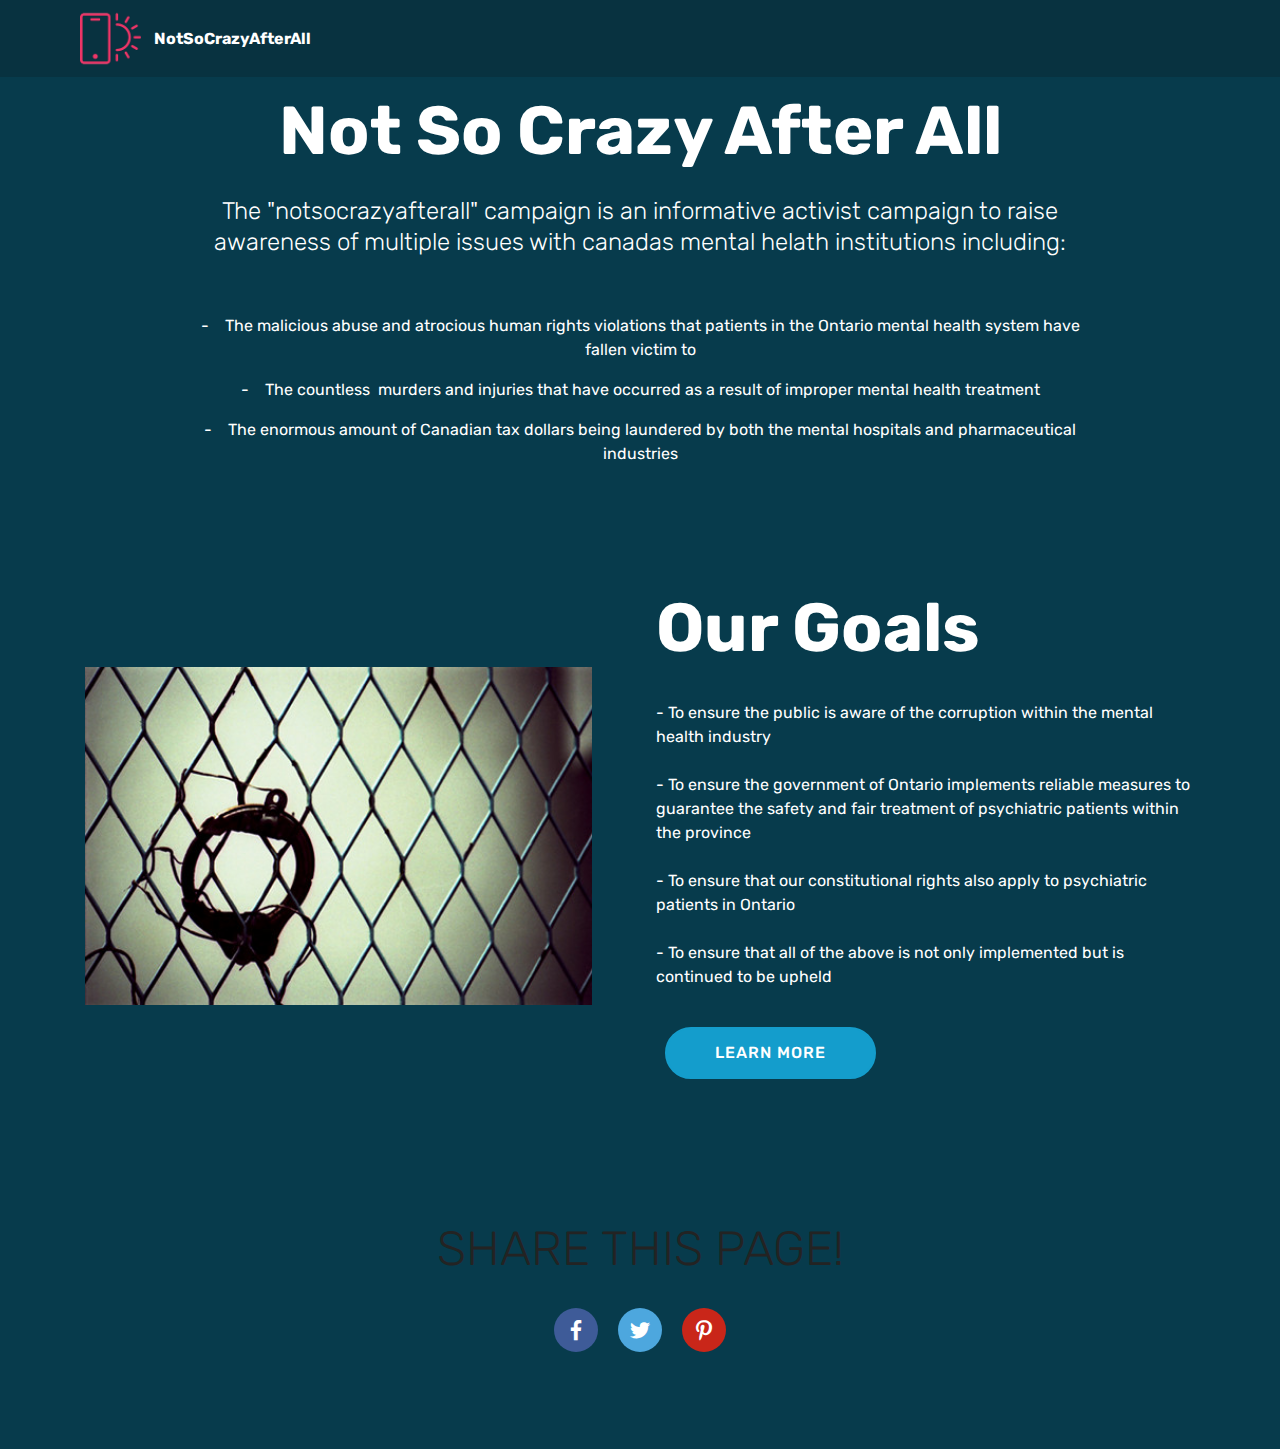
<file: index.html>
<!DOCTYPE html>
<html  >
<head>
  <!-- Site made with Mobirise Website Builder v4.12.4, https://mobirise.com -->
  <meta charset="UTF-8">
  <meta http-equiv="X-UA-Compatible" content="IE=edge">
  <meta name="generator" content="Mobirise v4.12.4, mobirise.com">
  <meta name="viewport" content="width=device-width, initial-scale=1, minimum-scale=1">
  <link rel="shortcut icon" href="assets/images/logo2.png" type="image/x-icon">
  <meta name="description" content="">
  
  
  <title>Home</title>
  <link rel="stylesheet" href="assets/web/assets/mobirise-icons/mobirise-icons.css">
  <link rel="stylesheet" href="assets/bootstrap/css/bootstrap.min.css">
  <link rel="stylesheet" href="assets/bootstrap/css/bootstrap-grid.min.css">
  <link rel="stylesheet" href="assets/bootstrap/css/bootstrap-reboot.min.css">
  <link rel="stylesheet" href="assets/tether/tether.min.css">
  <link rel="stylesheet" href="assets/socicon/css/styles.css">
  <link rel="stylesheet" href="assets/dropdown/css/style.css">
  <link rel="stylesheet" href="assets/theme/css/style.css">
  <link rel="preload" as="style" href="assets/mobirise/css/mbr-additional.css"><link rel="stylesheet" href="assets/mobirise/css/mbr-additional.css" type="text/css">
  
  
  
</head>
<body>
  <section class="menu cid-srcncQi7pe" once="menu" id="menu1-8">

    

    <nav class="navbar navbar-expand beta-menu navbar-dropdown align-items-center navbar-fixed-top navbar-toggleable-sm">
        <button class="navbar-toggler navbar-toggler-right" type="button" data-toggle="collapse" data-target="#navbarSupportedContent" aria-controls="navbarSupportedContent" aria-expanded="false" aria-label="Toggle navigation">
            <div class="hamburger">
                <span></span>
                <span></span>
                <span></span>
                <span></span>
            </div>
        </button>
        <div class="menu-logo">
            <div class="navbar-brand">
                <span class="navbar-logo">
                    <a href="index.html">
                         <img src="assets/images/logo2.png" alt="Mobirise" title="" style="height: 3.8rem;">
                    </a>
                </span>
                <span class="navbar-caption-wrap"><a class="navbar-caption text-white display-4" href="index.html">
                        NotSoCrazyAfterAll</a></span>
            </div>
        </div>
        <div class="collapse navbar-collapse" id="navbarSupportedContent">
            
            
        </div>
    </nav>
</section>

<section class="engine"><a href="https://mobirise.info/h">create a web page</a></section><section class="cid-srcei2fBHC" id="header2-0">

    

    

    <div class="container align-center">
        <div class="row justify-content-md-center">
            <div class="mbr-white col-md-10">
                <h1 class="mbr-section-title mbr-bold pb-3 mbr-fonts-style display-1">
                    Not So Crazy After All</h1>
                <h3 class="mbr-section-subtitle align-center mbr-light pb-3 mbr-fonts-style display-5">The "notsocrazyafterall" campaign is an informative activist campaign to raise awareness of multiple issues with canadas mental helath institutions including:</h3>
                <p class="mbr-text pb-3 mbr-fonts-style display-7"></p><p>- &nbsp; &nbsp;The malicious abuse and atrocious human rights violations that patients in the Ontario mental health system have fallen victim to</p><p>- &nbsp; &nbsp;The countless &nbsp;murders and injuries that have occurred as a result of improper mental health treatment</p><p>- &nbsp; &nbsp;The enormous amount of Canadian tax dollars being laundered by both the mental hospitals and pharmaceutical industries</p><p></p>
                
            </div>
        </div>
    </div>
    
</section>

<section class="header3 cid-srcgbw5Dhe" id="header3-1">

    

    

    <div class="container">
        <div class="media-container-row">
            <div class="mbr-figure" style="width: 100%;">
                <img src="assets/images/43724062-51f3a21a88.jpg" alt="Mobirise" title="">
            </div>

            <div class="media-content">
                <h1 class="mbr-section-title mbr-white pb-3 mbr-fonts-style display-1"><strong>
                    Our Goals</strong></h1>
                
                <div class="mbr-section-text mbr-white pb-3 ">
                    <p class="mbr-text mbr-fonts-style display-7"></p><p>-    To ensure the public is aware of the corruption within the mental health industry
<br>
<br>-     To ensure the government of Ontario implements reliable measures to guarantee the safety and fair treatment of psychiatric patients within the province
<br>
<br>-    To ensure that our constitutional rights also apply to psychiatric patients in Ontario
<br>
<br>-    To ensure that all of the above is not only implemented but is continued to be upheld<br></p><p></p>
                </div>
                <div class="mbr-section-btn"><a class="btn btn-md btn-primary display-4" href="page1.html">LEARN MORE</a></div>
            </div>
        </div>
    </div>

</section>

<section class="cid-srcii0KxRn" id="social-buttons3-3">
    
    

    

    <div class="container">
        <div class="media-container-row">
            <div class="col-md-8 align-center">
                <h2 class="pb-3 mbr-section-title mbr-fonts-style display-2">
                    SHARE THIS PAGE!
                </h2>
                <div>
                    <div class="mbr-social-likes">
                        <span class="btn btn-social socicon-bg-facebook facebook mx-2" title="Share link on Facebook">
                            <i class="socicon socicon-facebook"></i>
                        </span>
                        <span class="btn btn-social twitter socicon-bg-twitter mx-2" title="Share link on Twitter">
                            <i class="socicon socicon-twitter"></i>
                        </span>
                        
                        
                        <span class="btn btn-social pinterest socicon-bg-pinterest mx-2" title="Share link on Pinterest">
                            <i class="socicon socicon-pinterest"></i>
                        </span>
                        
                    </div>
                </div>
            </div>
        </div>
    </div>
</section>


  <script src="assets/web/assets/jquery/jquery.min.js"></script>
  <script src="assets/popper/popper.min.js"></script>
  <script src="assets/bootstrap/js/bootstrap.min.js"></script>
  <script src="assets/tether/tether.min.js"></script>
  <script src="assets/sociallikes/social-likes.js"></script>
  <script src="assets/dropdown/js/nav-dropdown.js"></script>
  <script src="assets/dropdown/js/navbar-dropdown.js"></script>
  <script src="assets/touchswipe/jquery.touch-swipe.min.js"></script>
  <script src="assets/smoothscroll/smooth-scroll.js"></script>
  <script src="assets/theme/js/script.js"></script>
  
  
</body>
</html>
</file>
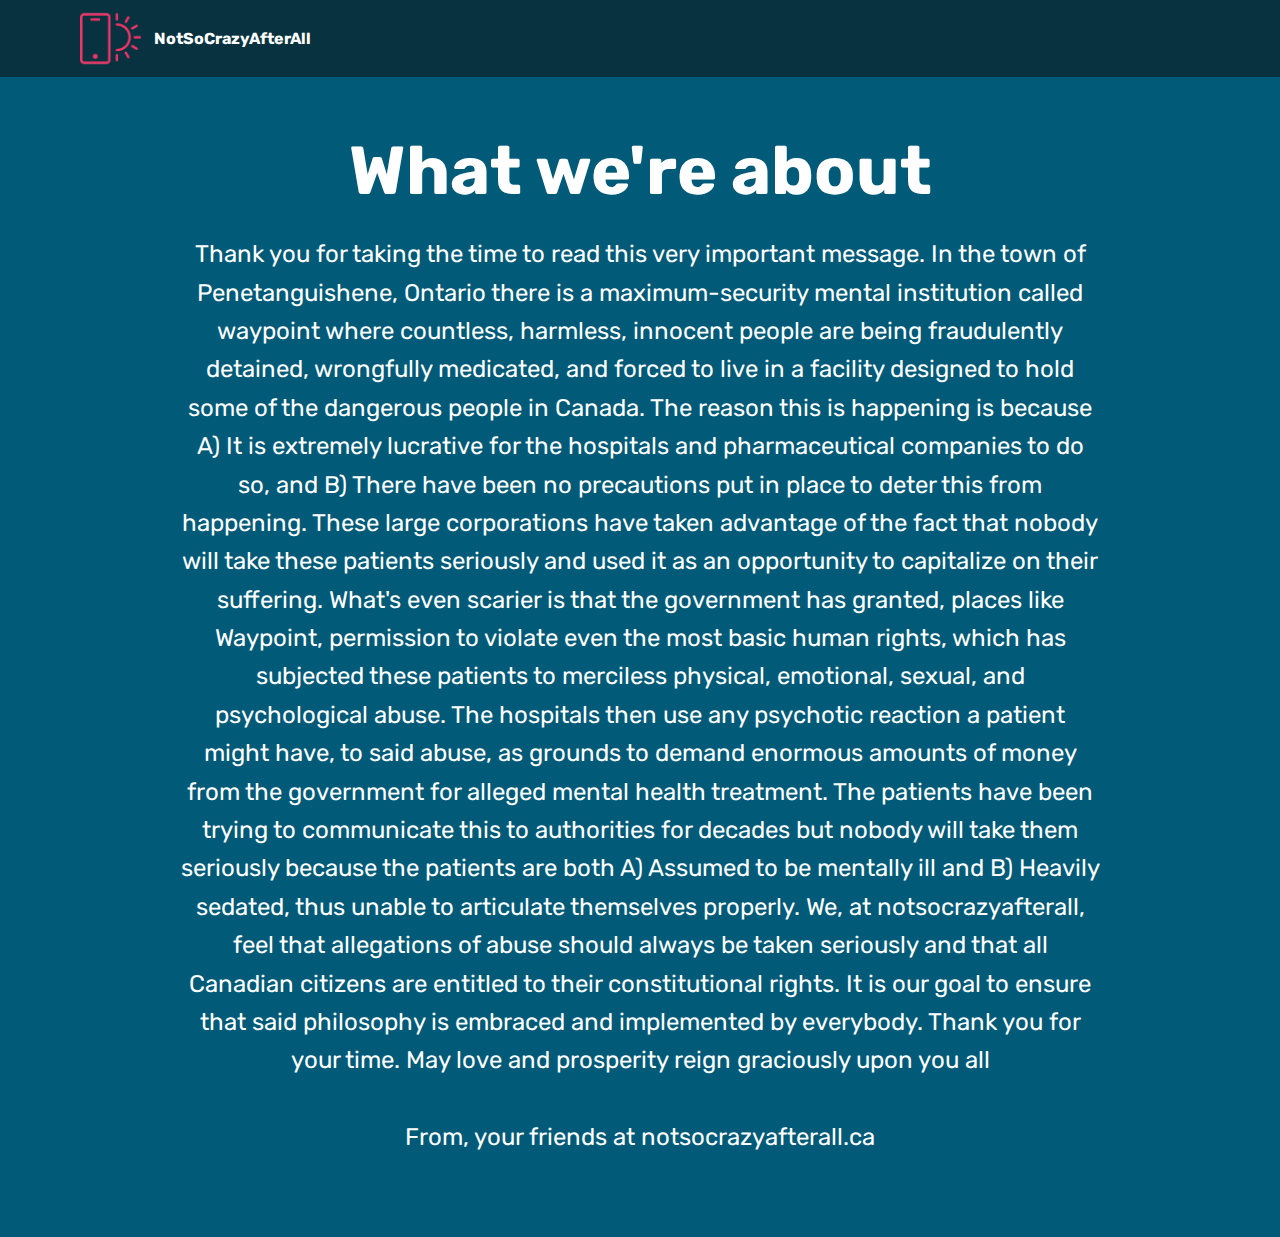
<file: page1.html>
<!DOCTYPE html>
<html  >
<head>
  <!-- Site made with Mobirise Website Builder v4.12.4, https://mobirise.com -->
  <meta charset="UTF-8">
  <meta http-equiv="X-UA-Compatible" content="IE=edge">
  <meta name="generator" content="Mobirise v4.12.4, mobirise.com">
  <meta name="viewport" content="width=device-width, initial-scale=1, minimum-scale=1">
  <link rel="shortcut icon" href="assets/images/logo2.png" type="image/x-icon">
  <meta name="description" content="Website Creator Description">
  
  
  <title>Page 1</title>
  <link rel="stylesheet" href="assets/web/assets/mobirise-icons/mobirise-icons.css">
  <link rel="stylesheet" href="assets/bootstrap/css/bootstrap.min.css">
  <link rel="stylesheet" href="assets/bootstrap/css/bootstrap-grid.min.css">
  <link rel="stylesheet" href="assets/bootstrap/css/bootstrap-reboot.min.css">
  <link rel="stylesheet" href="assets/tether/tether.min.css">
  <link rel="stylesheet" href="assets/dropdown/css/style.css">
  <link rel="stylesheet" href="assets/theme/css/style.css">
  <link rel="preload" as="style" href="assets/mobirise/css/mbr-additional.css"><link rel="stylesheet" href="assets/mobirise/css/mbr-additional.css" type="text/css">
  
  
  
</head>
<body>
  <section class="menu cid-srcncQi7pe" once="menu" id="menu1-8">

    

    <nav class="navbar navbar-expand beta-menu navbar-dropdown align-items-center navbar-fixed-top navbar-toggleable-sm">
        <button class="navbar-toggler navbar-toggler-right" type="button" data-toggle="collapse" data-target="#navbarSupportedContent" aria-controls="navbarSupportedContent" aria-expanded="false" aria-label="Toggle navigation">
            <div class="hamburger">
                <span></span>
                <span></span>
                <span></span>
                <span></span>
            </div>
        </button>
        <div class="menu-logo">
            <div class="navbar-brand">
                <span class="navbar-logo">
                    <a href="index.html">
                         <img src="assets/images/logo2.png" alt="Mobirise" title="" style="height: 3.8rem;">
                    </a>
                </span>
                <span class="navbar-caption-wrap"><a class="navbar-caption text-white display-4" href="index.html">
                        NotSoCrazyAfterAll</a></span>
            </div>
        </div>
        <div class="collapse navbar-collapse" id="navbarSupportedContent">
            
            
        </div>
    </nav>
</section>

<section class="engine"><a href="https://mobirise.info/q">responsive web templates</a></section><section class="cid-srcmHn5wdX mbr-fullscreen" id="header2-7">

    

    

    <div class="container align-center">
        <div class="row justify-content-md-center">
            <div class="mbr-white col-md-10">
                <h1 class="mbr-section-title mbr-bold pb-3 mbr-fonts-style display-1">
                    <br>What we're about</h1>
                
                <p class="mbr-text pb-3 mbr-fonts-style display-5">Thank you for taking the time to read this very important message. In the town of Penetanguishene, Ontario there is a maximum-security mental institution called waypoint where countless, harmless, innocent people are being fraudulently detained, wrongfully medicated, and forced to live in a facility designed to hold some of the dangerous people in Canada. The reason this is happening is because A) It is extremely lucrative for the hospitals and pharmaceutical companies to do so, and B) There have been no precautions put in place to deter this from happening. These large corporations have taken advantage of the fact that nobody will take these patients seriously and used it as an opportunity to capitalize on their suffering. What's even scarier is that the government has granted, places like Waypoint, permission to violate even the most basic human rights, which has subjected these patients to merciless physical, emotional, sexual, and psychological abuse. The hospitals then use any psychotic reaction a patient might have, to said abuse, as grounds to demand enormous amounts of money from the government for alleged mental health treatment. The patients have been trying to communicate this to authorities for decades but nobody will take them seriously because the patients are both A) Assumed to be mentally ill and B) Heavily sedated, thus unable to articulate themselves properly. We, at notsocrazyafterall, feel that allegations of abuse should always be taken seriously and that all Canadian citizens are entitled to their constitutional rights. It is our goal to ensure that said philosophy is embraced and implemented by everybody. Thank you for your time. May love and prosperity reign graciously upon you all 
<br>
<br>From, your friends at notsocrazyafterall.ca</p>
                
            </div>
        </div>
    </div>
    
</section>


  <script src="assets/web/assets/jquery/jquery.min.js"></script>
  <script src="assets/popper/popper.min.js"></script>
  <script src="assets/bootstrap/js/bootstrap.min.js"></script>
  <script src="assets/tether/tether.min.js"></script>
  <script src="assets/smoothscroll/smooth-scroll.js"></script>
  <script src="assets/dropdown/js/nav-dropdown.js"></script>
  <script src="assets/dropdown/js/navbar-dropdown.js"></script>
  <script src="assets/touchswipe/jquery.touch-swipe.min.js"></script>
  <script src="assets/theme/js/script.js"></script>
  
  
</body>
</html>
</file>
<file: assets/web/assets/mobirise-icons/mobirise-icons.css>
@font-face {
  font-family: 'MobiriseIcons';
  src:  url('mobirise-icons.eot?spat4u');
  src:  url('mobirise-icons.eot?spat4u#iefix') format('embedded-opentype'),
    url('mobirise-icons.ttf?spat4u') format('truetype'),
    url('mobirise-icons.woff?spat4u') format('woff'),
    url('mobirise-icons.svg?spat4u#MobiriseIcons') format('svg');
  font-weight: normal;
  font-style: normal;
  font-display: swap;
}

[class^="mbri-"], [class*=" mbri-"] {
  /* use !important to prevent issues with browser extensions that change fonts */
  font-family: MobiriseIcons !important;
  speak: none;
  font-style: normal;
  font-weight: normal;
  font-variant: normal;
  text-transform: none;
  line-height: 1;

  /* Better Font Rendering =========== */
  -webkit-font-smoothing: antialiased;
  -moz-osx-font-smoothing: grayscale;
}

.mbri-add-submenu:before {
  content: "\e900";
}
.mbri-alert:before {
  content: "\e901";
}
.mbri-align-center:before {
  content: "\e902";
}
.mbri-align-justify:before {
  content: "\e903";
}
.mbri-align-left:before {
  content: "\e904";
}
.mbri-align-right:before {
  content: "\e905";
}
.mbri-android:before {
  content: "\e906";
}
.mbri-apple:before {
  content: "\e907";
}
.mbri-arrow-down:before {
  content: "\e908";
}
.mbri-arrow-next:before {
  content: "\e909";
}
.mbri-arrow-prev:before {
  content: "\e90a";
}
.mbri-arrow-up:before {
  content: "\e90b";
}
.mbri-bold:before {
  content: "\e90c";
}
.mbri-bookmark:before {
  content: "\e90d";
}
.mbri-bootstrap:before {
  content: "\e90e";
}
.mbri-briefcase:before {
  content: "\e90f";
}
.mbri-browse:before {
  content: "\e910";
}
.mbri-bulleted-list:before {
  content: "\e911";
}
.mbri-calendar:before {
  content: "\e912";
}
.mbri-camera:before {
  content: "\e913";
}
.mbri-cart-add:before {
  content: "\e914";
}
.mbri-cart-full:before {
  content: "\e915";
}
.mbri-cash:before {
  content: "\e916";
}
.mbri-change-style:before {
  content: "\e917";
}
.mbri-chat:before {
  content: "\e918";
}
.mbri-clock:before {
  content: "\e919";
}
.mbri-close:before {
  content: "\e91a";
}
.mbri-cloud:before {
  content: "\e91b";
}
.mbri-code:before {
  content: "\e91c";
}
.mbri-contact-form:before {
  content: "\e91d";
}
.mbri-credit-card:before {
  content: "\e91e";
}
.mbri-cursor-click:before {
  content: "\e91f";
}
.mbri-cust-feedback:before {
  content: "\e920";
}
.mbri-database:before {
  content: "\e921";
}
.mbri-delivery:before {
  content: "\e922";
}
.mbri-desktop:before {
  content: "\e923";
}
.mbri-devices:before {
  content: "\e924";
}
.mbri-down:before {
  content: "\e925";
}
.mbri-download:before {
  content: "\e989";
}
.mbri-drag-n-drop:before {
  content: "\e927";
}
.mbri-drag-n-drop2:before {
  content: "\e928";
}
.mbri-edit:before {
  content: "\e929";
}
.mbri-edit2:before {
  content: "\e92a";
}
.mbri-error:before {
  content: "\e92b";
}
.mbri-extension:before {
  content: "\e92c";
}
.mbri-features:before {
  content: "\e92d";
}
.mbri-file:before {
  content: "\e92e";
}
.mbri-flag:before {
  content: "\e92f";
}
.mbri-folder:before {
  content: "\e930";
}
.mbri-gift:before {
  content: "\e931";
}
.mbri-github:before {
  content: "\e932";
}
.mbri-globe:before {
  content: "\e933";
}
.mbri-globe-2:before {
  content: "\e934";
}
.mbri-growing-chart:before {
  content: "\e935";
}
.mbri-hearth:before {
  content: "\e936";
}
.mbri-help:before {
  content: "\e937";
}
.mbri-home:before {
  content: "\e938";
}
.mbri-hot-cup:before {
  content: "\e939";
}
.mbri-idea:before {
  content: "\e93a";
}
.mbri-image-gallery:before {
  content: "\e93b";
}
.mbri-image-slider:before {
  content: "\e93c";
}
.mbri-info:before {
  content: "\e93d";
}
.mbri-italic:before {
  content: "\e93e";
}
.mbri-key:before {
  content: "\e93f";
}
.mbri-laptop:before {
  content: "\e940";
}
.mbri-layers:before {
  content: "\e941";
}
.mbri-left-right:before {
  content: "\e942";
}
.mbri-left:before {
  content: "\e943";
}
.mbri-letter:before {
  content: "\e944";
}
.mbri-like:before {
  content: "\e945";
}
.mbri-link:before {
  content: "\e946";
}
.mbri-lock:before {
  content: "\e947";
}
.mbri-login:before {
  content: "\e948";
}
.mbri-logout:before {
  content: "\e949";
}
.mbri-magic-stick:before {
  content: "\e94a";
}
.mbri-map-pin:before {
  content: "\e94b";
}
.mbri-menu:before {
  content: "\e94c";
}
.mbri-mobile:before {
  content: "\e94d";
}
.mbri-mobile2:before {
  content: "\e94e";
}
.mbri-mobirise:before {
  content: "\e94f";
}
.mbri-more-horizontal:before {
  content: "\e950";
}
.mbri-more-vertical:before {
  content: "\e951";
}
.mbri-music:before {
  content: "\e952";
}
.mbri-new-file:before {
  content: "\e953";
}
.mbri-numbered-list:before {
  content: "\e954";
}
.mbri-opened-folder:before {
  content: "\e955";
}
.mbri-pages:before {
  content: "\e956";
}
.mbri-paper-plane:before {
  content: "\e957";
}
.mbri-paperclip:before {
  content: "\e958";
}
.mbri-photo:before {
  content: "\e959";
}
.mbri-photos:before {
  content: "\e95a";
}
.mbri-pin:before {
  content: "\e95b";
}
.mbri-play:before {
  content: "\e95c";
}
.mbri-plus:before {
  content: "\e95d";
}
.mbri-preview:before {
  content: "\e95e";
}
.mbri-print:before {
  content: "\e95f";
}
.mbri-protect:before {
  content: "\e960";
}
.mbri-question:before {
  content: "\e961";
}
.mbri-quote-left:before {
  content: "\e962";
}
.mbri-quote-right:before {
  content: "\e963";
}
.mbri-refresh:before {
  content: "\e964";
}
.mbri-responsive:before {
  content: "\e965";
}
.mbri-right:before {
  content: "\e966";
}
.mbri-rocket:before {
  content: "\e967";
}
.mbri-sad-face:before {
  content: "\e968";
}
.mbri-sale:before {
  content: "\e969";
}
.mbri-save:before {
  content: "\e96a";
}
.mbri-search:before {
  content: "\e96b";
}
.mbri-setting:before {
  content: "\e96c";
}
.mbri-setting2:before {
  content: "\e96d";
}
.mbri-setting3:before {
  content: "\e96e";
}
.mbri-share:before {
  content: "\e96f";
}
.mbri-shopping-bag:before {
  content: "\e970";
}
.mbri-shopping-basket:before {
  content: "\e971";
}
.mbri-shopping-cart:before {
  content: "\e972";
}
.mbri-sites:before {
  content: "\e973";
}
.mbri-smile-face:before {
  content: "\e974";
}
.mbri-speed:before {
  content: "\e975";
}
.mbri-star:before {
  content: "\e976";
}
.mbri-success:before {
  content: "\e977";
}
.mbri-sun:before {
  content: "\e978";
}
.mbri-sun2:before {
  content: "\e979";
}
.mbri-tablet:before {
  content: "\e97a";
}
.mbri-tablet-vertical:before {
  content: "\e97b";
}
.mbri-target:before {
  content: "\e97c";
}
.mbri-timer:before {
  content: "\e97d";
}
.mbri-to-ftp:before {
  content: "\e97e";
}
.mbri-to-local-drive:before {
  content: "\e97f";
}
.mbri-touch-swipe:before {
  content: "\e980";
}
.mbri-touch:before {
  content: "\e981";
}
.mbri-trash:before {
  content: "\e982";
}
.mbri-underline:before {
  content: "\e983";
}
.mbri-unlink:before {
  content: "\e984";
}
.mbri-unlock:before {
  content: "\e985";
}
.mbri-up-down:before {
  content: "\e986";
}
.mbri-up:before {
  content: "\e987";
}
.mbri-update:before {
  content: "\e988";
}
.mbri-upload:before {
 content: "\e926"; 
}
.mbri-user:before {
  content: "\e98a";
}
.mbri-user2:before {
  content: "\e98b";
}
.mbri-users:before {
  content: "\e98c";
}
.mbri-video:before {
  content: "\e98d";
}
.mbri-video-play:before {
  content: "\e98e";
}
.mbri-watch:before {
  content: "\e98f";
}
.mbri-website-theme:before {
  content: "\e990";
}
.mbri-wifi:before {
  content: "\e991";
}
.mbri-windows:before {
  content: "\e992";
}
.mbri-zoom-out:before {
  content: "\e993";
}
.mbri-redo:before {
  content: "\e994";
}
.mbri-undo:before {
  content: "\e995";
}
</file>
<file: assets/socicon/css/styles.css>
@charset "UTF-8";

@font-face {
  font-family: 'Socicon';
  src:  url('../fonts/socicon.eot');
  src:  url('../fonts/socicon.eot?#iefix') format('embedded-opentype'),
    url('../fonts/socicon.woff2') format('woff2'),
    url('../fonts/socicon.ttf') format('truetype'),
    url('../fonts/socicon.woff') format('woff'),
    url('../fonts/socicon.svg#socicon') format('svg');
  font-weight: normal;
  font-style: normal;
}

[data-icon]:before {
  font-family: "socicon" !important;
  content: attr(data-icon);
  font-style: normal !important;
  font-weight: normal !important;
  font-variant: normal !important;
  text-transform: none !important;
  speak: none;
  line-height: 1;
  -webkit-font-smoothing: antialiased;
  -moz-osx-font-smoothing: grayscale;
}

[class^="socicon-"], [class*=" socicon-"] {
  /* use !important to prevent issues with browser extensions that change fonts */
  font-family: 'Socicon' !important;
  speak: none;
  font-style: normal;
  font-weight: normal;
  font-variant: normal;
  text-transform: none;
  line-height: 1;

  /* Better Font Rendering =========== */
  -webkit-font-smoothing: antialiased;
  -moz-osx-font-smoothing: grayscale;
}

.socicon-eitaa:before {
  content: "\e97c";
}
.socicon-soroush:before {
  content: "\e97d";
}
.socicon-bale:before {
  content: "\e97e";
}
.socicon-zazzle:before {
  content: "\e97b";
}
.socicon-society6:before {
  content: "\e97a";
}
.socicon-redbubble:before {
  content: "\e979";
}
.socicon-avvo:before {
  content: "\e978";
}
.socicon-stitcher:before {
  content: "\e977";
}
.socicon-googlehangouts:before {
  content: "\e974";
}
.socicon-dlive:before {
  content: "\e975";
}
.socicon-vsco:before {
  content: "\e976";
}
.socicon-flipboard:before {
  content: "\e973";
}
.socicon-ubuntu:before {
  content: "\e958";
}
.socicon-artstation:before {
  content: "\e959";
}
.socicon-invision:before {
  content: "\e95a";
}
.socicon-torial:before {
  content: "\e95b";
}
.socicon-collectorz:before {
  content: "\e95c";
}
.socicon-seenthis:before {
  content: "\e95d";
}
.socicon-googleplaymusic:before {
  content: "\e95e";
}
.socicon-debian:before {
  content: "\e95f";
}
.socicon-filmfreeway:before {
  content: "\e960";
}
.socicon-gnome:before {
  content: "\e961";
}
.socicon-itchio:before {
  content: "\e962";
}
.socicon-jamendo:before {
  content: "\e963";
}
.socicon-mix:before {
  content: "\e964";
}
.socicon-sharepoint:before {
  content: "\e965";
}
.socicon-tinder:before {
  content: "\e966";
}
.socicon-windguru:before {
  content: "\e967";
}
.socicon-cdbaby:before {
  content: "\e968";
}
.socicon-elementaryos:before {
  content: "\e969";
}
.socicon-stage32:before {
  content: "\e96a";
}
.socicon-tiktok:before {
  content: "\e96b";
}
.socicon-gitter:before {
  content: "\e96c";
}
.socicon-letterboxd:before {
  content: "\e96d";
}
.socicon-threema:before {
  content: "\e96e";
}
.socicon-splice:before {
  content: "\e96f";
}
.socicon-metapop:before {
  content: "\e970";
}
.socicon-naver:before {
  content: "\e971";
}
.socicon-remote:before {
  content: "\e972";
}
.socicon-internet:before {
  content: "\e957";
}
.socicon-moddb:before {
  content: "\e94b";
}
.socicon-indiedb:before {
  content: "\e94c";
}
.socicon-traxsource:before {
  content: "\e94d";
}
.socicon-gamefor:before {
  content: "\e94e";
}
.socicon-pixiv:before {
  content: "\e94f";
}
.socicon-myanimelist:before {
  content: "\e950";
}
.socicon-blackberry:before {
  content: "\e951";
}
.socicon-wickr:before {
  content: "\e952";
}
.socicon-spip:before {
  content: "\e953";
}
.socicon-napster:before {
  content: "\e954";
}
.socicon-beatport:before {
  content: "\e955";
}
.socicon-hackerone:before {
  content: "\e956";
}
.socicon-hackernews:before {
  content: "\e946";
}
.socicon-smashwords:before {
  content: "\e947";
}
.socicon-kobo:before {
  content: "\e948";
}
.socicon-bookbub:before {
  content: "\e949";
}
.socicon-mailru:before {
  content: "\e94a";
}
.socicon-gitlab:before {
  content: "\e945";
}
.socicon-instructables:before {
  content: "\e944";
}
.socicon-portfolio:before {
  content: "\e943";
}
.socicon-codered:before {
  content: "\e940";
}
.socicon-origin:before {
  content: "\e941";
}
.socicon-nextdoor:before {
  content: "\e942";
}
.socicon-udemy:before {
  content: "\e93f";
}
.socicon-livemaster:before {
  content: "\e93e";
}
.socicon-crunchbase:before {
  content: "\e93b";
}
.socicon-homefy:before {
  content: "\e93c";
}
.socicon-calendly:before {
  content: "\e93d";
}
.socicon-realtor:before {
  content: "\e90f";
}
.socicon-tidal:before {
  content: "\e910";
}
.socicon-qobuz:before {
  content: "\e911";
}
.socicon-natgeo:before {
  content: "\e912";
}
.socicon-mastodon:before {
  content: "\e913";
}
.socicon-unsplash:before {
  content: "\e914";
}
.socicon-homeadvisor:before {
  content: "\e915";
}
.socicon-angieslist:before {
  content: "\e916";
}
.socicon-codepen:before {
  content: "\e917";
}
.socicon-slack:before {
  content: "\e918";
}
.socicon-openaigym:before {
  content: "\e919";
}
.socicon-logmein:before {
  content: "\e91a";
}
.socicon-fiverr:before {
  content: "\e91b";
}
.socicon-gotomeeting:before {
  content: "\e91c";
}
.socicon-aliexpress:before {
  content: "\e91d";
}
.socicon-guru:before {
  content: "\e91e";
}
.socicon-appstore:before {
  content: "\e91f";
}
.socicon-homes:before {
  content: "\e920";
}
.socicon-zoom:before {
  content: "\e921";
}
.socicon-alibaba:before {
  content: "\e922";
}
.socicon-craigslist:before {
  content: "\e923";
}
.socicon-wix:before {
  content: "\e924";
}
.socicon-redfin:before {
  content: "\e925";
}
.socicon-googlecalendar:before {
  content: "\e926";
}
.socicon-shopify:before {
  content: "\e927";
}
.socicon-freelancer:before {
  content: "\e928";
}
.socicon-seedrs:before {
  content: "\e929";
}
.socicon-bing:before {
  content: "\e92a";
}
.socicon-doodle:before {
  content: "\e92b";
}
.socicon-bonanza:before {
  content: "\e92c";
}
.socicon-squarespace:before {
  content: "\e92d";
}
.socicon-toptal:before {
  content: "\e92e";
}
.socicon-gust:before {
  content: "\e92f";
}
.socicon-ask:before {
  content: "\e930";
}
.socicon-trulia:before {
  content: "\e931";
}
.socicon-loomly:before {
  content: "\e932";
}
.socicon-ghost:before {
  content: "\e933";
}
.socicon-upwork:before {
  content: "\e934";
}
.socicon-fundable:before {
  content: "\e935";
}
.socicon-booking:before {
  content: "\e936";
}
.socicon-googlemaps:before {
  content: "\e937";
}
.socicon-zillow:before {
  content: "\e938";
}
.socicon-niconico:before {
  content: "\e939";
}
.socicon-toneden:before {
  content: "\e93a";
}
.socicon-augment:before {
  content: "\e908";
}
.socicon-bitbucket:before {
  content: "\e909";
}
.socicon-fyuse:before {
  content: "\e90a";
}
.socicon-yt-gaming:before {
  content: "\e90b";
}
.socicon-sketchfab:before {
  content: "\e90c";
}
.socicon-mobcrush:before {
  content: "\e90d";
}
.socicon-microsoft:before {
  content: "\e90e";
}
.socicon-pandora:before {
  content: "\e907";
}
.socicon-messenger:before {
  content: "\e906";
}
.socicon-gamewisp:before {
  content: "\e905";
}
.socicon-bloglovin:before {
  content: "\e904";
}
.socicon-tunein:before {
  content: "\e903";
}
.socicon-gamejolt:before {
  content: "\e901";
}
.socicon-trello:before {
  content: "\e902";
}
.socicon-spreadshirt:before {
  content: "\e900";
}
.socicon-500px:before {
  content: "\e000";
}
.socicon-8tracks:before {
  content: "\e001";
}
.socicon-airbnb:before {
  content: "\e002";
}
.socicon-alliance:before {
  content: "\e003";
}
.socicon-amazon:before {
  content: "\e004";
}
.socicon-amplement:before {
  content: "\e005";
}
.socicon-android:before {
  content: "\e006";
}
.socicon-angellist:before {
  content: "\e007";
}
.socicon-apple:before {
  content: "\e008";
}
.socicon-appnet:before {
  content: "\e009";
}
.socicon-baidu:before {
  content: "\e00a";
}
.socicon-bandcamp:before {
  content: "\e00b";
}
.socicon-battlenet:before {
  content: "\e00c";
}
.socicon-mixer:before {
  content: "\e00d";
}
.socicon-bebee:before {
  content: "\e00e";
}
.socicon-bebo:before {
  content: "\e00f";
}
.socicon-behance:before {
  content: "\e010";
}
.socicon-blizzard:before {
  content: "\e011";
}
.socicon-blogger:before {
  content: "\e012";
}
.socicon-buffer:before {
  content: "\e013";
}
.socicon-chrome:before {
  content: "\e014";
}
.socicon-coderwall:before {
  content: "\e015";
}
.socicon-curse:before {
  content: "\e016";
}
.socicon-dailymotion:before {
  content: "\e017";
}
.socicon-deezer:before {
  content: "\e018";
}
.socicon-delicious:before {
  content: "\e019";
}
.socicon-deviantart:before {
  content: "\e01a";
}
.socicon-diablo:before {
  content: "\e01b";
}
.socicon-digg:before {
  content: "\e01c";
}
.socicon-discord:before {
  content: "\e01d";
}
.socicon-disqus:before {
  content: "\e01e";
}
.socicon-douban:before {
  content: "\e01f";
}
.socicon-draugiem:before {
  content: "\e020";
}
.socicon-dribbble:before {
  content: "\e021";
}
.socicon-drupal:before {
  content: "\e022";
}
.socicon-ebay:before {
  content: "\e023";
}
.socicon-ello:before {
  content: "\e024";
}
.socicon-endomodo:before {
  content: "\e025";
}
.socicon-envato:before {
  content: "\e026";
}
.socicon-etsy:before {
  content: "\e027";
}
.socicon-facebook:before {
  content: "\e028";
}
.socicon-feedburner:before {
  content: "\e029";
}
.socicon-filmweb:before {
  content: "\e02a";
}
.socicon-firefox:before {
  content: "\e02b";
}
.socicon-flattr:before {
  content: "\e02c";
}
.socicon-flickr:before {
  content: "\e02d";
}
.socicon-formulr:before {
  content: "\e02e";
}
.socicon-forrst:before {
  content: "\e02f";
}
.socicon-foursquare:before {
  content: "\e030";
}
.socicon-friendfeed:before {
  content: "\e031";
}
.socicon-github:before {
  content: "\e032";
}
.socicon-goodreads:before {
  content: "\e033";
}
.socicon-google:before {
  content: "\e034";
}
.socicon-googlescholar:before {
  content: "\e035";
}
.socicon-googlegroups:before {
  content: "\e036";
}
.socicon-googlephotos:before {
  content: "\e037";
}
.socicon-googleplus:before {
  content: "\e038";
}
.socicon-grooveshark:before {
  content: "\e039";
}
.socicon-hackerrank:before {
  content: "\e03a";
}
.socicon-hearthstone:before {
  content: "\e03b";
}
.socicon-hellocoton:before {
  content: "\e03c";
}
.socicon-heroes:before {
  content: "\e03d";
}
.socicon-smashcast:before {
  content: "\e03e";
}
.socicon-horde:before {
  content: "\e03f";
}
.socicon-houzz:before {
  content: "\e040";
}
.socicon-icq:before {
  content: "\e041";
}
.socicon-identica:before {
  content: "\e042";
}
.socicon-imdb:before {
  content: "\e043";
}
.socicon-instagram:before {
  content: "\e044";
}
.socicon-issuu:before {
  content: "\e045";
}
.socicon-istock:before {
  content: "\e046";
}
.socicon-itunes:before {
  content: "\e047";
}
.socicon-keybase:before {
  content: "\e048";
}
.socicon-lanyrd:before {
  content: "\e049";
}
.socicon-lastfm:before {
  content: "\e04a";
}
.socicon-line:before {
  content: "\e04b";
}
.socicon-linkedin:before {
  content: "\e04c";
}
.socicon-livejournal:before {
  content: "\e04d";
}
.socicon-lyft:before {
  content: "\e04e";
}
.socicon-macos:before {
  content: "\e04f";
}
.socicon-mail:before {
  content: "\e050";
}
.socicon-medium:before {
  content: "\e051";
}
.socicon-meetup:before {
  content: "\e052";
}
.socicon-mixcloud:before {
  content: "\e053";
}
.socicon-modelmayhem:before {
  content: "\e054";
}
.socicon-mumble:before {
  content: "\e055";
}
.socicon-myspace:before {
  content: "\e056";
}
.socicon-newsvine:before {
  content: "\e057";
}
.socicon-nintendo:before {
  content: "\e058";
}
.socicon-npm:before {
  content: "\e059";
}
.socicon-odnoklassniki:before {
  content: "\e05a";
}
.socicon-openid:before {
  content: "\e05b";
}
.socicon-opera:before {
  content: "\e05c";
}
.socicon-outlook:before {
  content: "\e05d";
}
.socicon-overwatch:before {
  content: "\e05e";
}
.socicon-patreon:before {
  content: "\e05f";
}
.socicon-paypal:before {
  content: "\e060";
}
.socicon-periscope:before {
  content: "\e061";
}
.socicon-persona:before {
  content: "\e062";
}
.socicon-pinterest:before {
  content: "\e063";
}
.socicon-play:before {
  content: "\e064";
}
.socicon-player:before {
  content: "\e065";
}
.socicon-playstation:before {
  content: "\e066";
}
.socicon-pocket:before {
  content: "\e067";
}
.socicon-qq:before {
  content: "\e068";
}
.socicon-quora:before {
  content: "\e069";
}
.socicon-raidcall:before {
  content: "\e06a";
}
.socicon-ravelry:before {
  content: "\e06b";
}
.socicon-reddit:before {
  content: "\e06c";
}
.socicon-renren:before {
  content: "\e06d";
}
.socicon-researchgate:before {
  content: "\e06e";
}
.socicon-residentadvisor:before {
  content: "\e06f";
}
.socicon-reverbnation:before {
  content: "\e070";
}
.socicon-rss:before {
  content: "\e071";
}
.socicon-sharethis:before {
  content: "\e072";
}
.socicon-skype:before {
  content: "\e073";
}
.socicon-slideshare:before {
  content: "\e074";
}
.socicon-smugmug:before {
  content: "\e075";
}
.socicon-snapchat:before {
  content: "\e076";
}
.socicon-songkick:before {
  content: "\e077";
}
.socicon-soundcloud:before {
  content: "\e078";
}
.socicon-spotify:before {
  content: "\e079";
}
.socicon-stackexchange:before {
  content: "\e07a";
}
.socicon-stackoverflow:before {
  content: "\e07b";
}
.socicon-starcraft:before {
  content: "\e07c";
}
.socicon-stayfriends:before {
  content: "\e07d";
}
.socicon-steam:before {
  content: "\e07e";
}
.socicon-storehouse:before {
  content: "\e07f";
}
.socicon-strava:before {
  content: "\e080";
}
.socicon-streamjar:before {
  content: "\e081";
}
.socicon-stumbleupon:before {
  content: "\e082";
}
.socicon-swarm:before {
  content: "\e083";
}
.socicon-teamspeak:before {
  content: "\e084";
}
.socicon-teamviewer:before {
  content: "\e085";
}
.socicon-technorati:before {
  content: "\e086";
}
.socicon-telegram:before {
  content: "\e087";
}
.socicon-tripadvisor:before {
  content: "\e088";
}
.socicon-tripit:before {
  content: "\e089";
}
.socicon-triplej:before {
  content: "\e08a";
}
.socicon-tumblr:before {
  content: "\e08b";
}
.socicon-twitch:before {
  content: "\e08c";
}
.socicon-twitter:before {
  content: "\e08d";
}
.socicon-uber:before {
  content: "\e08e";
}
.socicon-ventrilo:before {
  content: "\e08f";
}
.socicon-viadeo:before {
  content: "\e090";
}
.socicon-viber:before {
  content: "\e091";
}
.socicon-viewbug:before {
  content: "\e092";
}
.socicon-vimeo:before {
  content: "\e093";
}
.socicon-vine:before {
  content: "\e094";
}
.socicon-vkontakte:before {
  content: "\e095";
}
.socicon-warcraft:before {
  content: "\e096";
}
.socicon-wechat:before {
  content: "\e097";
}
.socicon-weibo:before {
  content: "\e098";
}
.socicon-whatsapp:before {
  content: "\e099";
}
.socicon-wikipedia:before {
  content: "\e09a";
}
.socicon-windows:before {
  content: "\e09b";
}
.socicon-wordpress:before {
  content: "\e09c";
}
.socicon-wykop:before {
  content: "\e09d";
}
.socicon-xbox:before {
  content: "\e09e";
}
.socicon-xing:before {
  content: "\e09f";
}
.socicon-yahoo:before {
  content: "\e0a0";
}
.socicon-yammer:before {
  content: "\e0a1";
}
.socicon-yandex:before {
  content: "\e0a2";
}
.socicon-yelp:before {
  content: "\e0a3";
}
.socicon-younow:before {
  content: "\e0a4";
}
.socicon-youtube:before {
  content: "\e0a5";
}
.socicon-zapier:before {
  content: "\e0a6";
}
.socicon-zerply:before {
  content: "\e0a7";
}
.socicon-zomato:before {
  content: "\e0a8";
}
.socicon-zynga:before {
  content: "\e0a9";
}
</file>
<file: assets/dropdown/css/style.css>
.navbar-dropdown {
  left: 0;
  padding: 0;
  position: absolute;
  right: 0;
  top: 0;
  transition: all 0.45s ease;
  z-index: 1030;
  background: #282828; }
  .navbar-dropdown .navbar-logo {
    margin-right: 0.8rem;
    transition: margin 0.3s ease-in-out;
    vertical-align: middle; }
    .navbar-dropdown .navbar-logo img {
      height: 3.125rem;
      transition: all 0.3s ease-in-out; }
    .navbar-dropdown .navbar-logo.mbr-iconfont {
      font-size: 3.125rem;
      line-height: 3.125rem; }
  .navbar-dropdown .navbar-caption {
    font-weight: 700;
    white-space: normal;
    vertical-align: -4px;
    line-height: 3.125rem !important; }
    .navbar-dropdown .navbar-caption, .navbar-dropdown .navbar-caption:hover {
      color: inherit;
      text-decoration: none; }
  .navbar-dropdown .mbr-iconfont + .navbar-caption {
    vertical-align: -1px; }
  .navbar-dropdown.navbar-fixed-top {
    position: fixed; }
  .navbar-dropdown .navbar-brand span {
    vertical-align: -4px; }
  .navbar-dropdown.bg-color.transparent {
    background: none; }
  .navbar-dropdown.navbar-short .navbar-brand {
    padding: 0.625rem 0; }
    .navbar-dropdown.navbar-short .navbar-brand span {
      vertical-align: -1px; }
  .navbar-dropdown.navbar-short .navbar-caption {
    line-height: 2.375rem !important;
    vertical-align: -2px; }
  .navbar-dropdown.navbar-short .navbar-logo {
    margin-right: 0.5rem; }
    .navbar-dropdown.navbar-short .navbar-logo img {
      height: 2.375rem; }
    .navbar-dropdown.navbar-short .navbar-logo.mbr-iconfont {
      font-size: 2.375rem;
      line-height: 2.375rem; }
  .navbar-dropdown.navbar-short .mbr-table-cell {
    height: 3.625rem; }
  .navbar-dropdown .navbar-close {
    left: 0.6875rem;
    position: fixed;
    top: 0.75rem;
    z-index: 1000; }
  .navbar-dropdown .hamburger-icon {
    content: "";
    display: inline-block;
    vertical-align: middle;
    width: 16px;
    -webkit-box-shadow: 0 -6px 0 1px #282828,0 0 0 1px #282828,0 6px 0 1px #282828;
    -moz-box-shadow: 0 -6px 0 1px #282828,0 0 0 1px #282828,0 6px 0 1px #282828;
    box-shadow: 0 -6px 0 1px #282828,0 0 0 1px #282828,0 6px 0 1px #282828; }

.dropdown-menu .dropdown-toggle[data-toggle="dropdown-submenu"]::after {
  border-bottom: 0.35em solid transparent;
  border-left: 0.35em solid;
  border-right: 0;
  border-top: 0.35em solid transparent;
  margin-left: 0.3rem; }

.dropdown-menu .dropdown-item:focus {
  outline: 0; }

.nav-dropdown {
  font-size: 0.75rem;
  font-weight: 500;
  height: auto !important; }
  .nav-dropdown .nav-btn {
    padding-left: 1rem; }
  .nav-dropdown .link {
    margin: .667em 1.667em;
    font-weight: 500;
    padding: 0;
    transition: color .2s ease-in-out; }
    .nav-dropdown .link.dropdown-toggle {
      margin-right: 2.583em; }
      .nav-dropdown .link.dropdown-toggle::after {
        margin-left: .25rem;
        border-top: 0.35em solid;
        border-right: 0.35em solid transparent;
        border-left: 0.35em solid transparent;
        border-bottom: 0; }
      .nav-dropdown .link.dropdown-toggle[aria-expanded="true"] {
        margin: 0;
        padding: 0.667em 3.263em  0.667em 1.667em; }
  .nav-dropdown .link::after,
  .nav-dropdown .dropdown-item::after {
    color: inherit; }
  .nav-dropdown .btn {
    font-size: 0.75rem;
    font-weight: 700;
    letter-spacing: 0;
    margin-bottom: 0;
    padding-left: 1.25rem;
    padding-right: 1.25rem; }
  .nav-dropdown .dropdown-menu {
    border-radius: 0;
    border: 0;
    left: 0;
    margin: 0;
    padding-bottom: 1.25rem;
    padding-top: 1.25rem;
    position: relative; }
  .nav-dropdown .dropdown-submenu {
    margin-left: 0.125rem;
    top: 0; }
  .nav-dropdown .dropdown-item {
    font-weight: 500;
    line-height: 2;
    padding: 0.3846em 4.615em 0.3846em 1.5385em;
    position: relative;
    transition: color .2s ease-in-out, background-color .2s ease-in-out; }
    .nav-dropdown .dropdown-item::after {
      margin-top: -0.3077em;
      position: absolute;
      right: 1.1538em;
      top: 50%; }
    .nav-dropdown .dropdown-item:focus, .nav-dropdown .dropdown-item:hover {
      background: none; }

@media (max-width: 767px) {
  .nav-dropdown.navbar-toggleable-sm {
    bottom: 0;
    display: none;
    left: 0;
    overflow-x: hidden;
    position: fixed;
    top: 0;
    transform: translateX(-100%);
    -ms-transform: translateX(-100%);
    -webkit-transform: translateX(-100%);
    width: 18.75rem;
    z-index: 999; } }
.nav-dropdown.navbar-toggleable-xl {
  bottom: 0;
  display: none;
  left: 0;
  overflow-x: hidden;
  position: fixed;
  top: 0;
  transform: translateX(-100%);
  -ms-transform: translateX(-100%);
  -webkit-transform: translateX(-100%);
  width: 18.75rem;
  z-index: 999; }

.nav-dropdown-sm {
  display: block !important;
  overflow-x: hidden;
  overflow: auto;
  padding-top: 3.875rem; }
  .nav-dropdown-sm::after {
    content: "";
    display: block;
    height: 3rem;
    width: 100%; }
  .nav-dropdown-sm.collapse.in ~ .navbar-close {
    display: block !important; }
  .nav-dropdown-sm.collapsing, .nav-dropdown-sm.collapse.in {
    transform: translateX(0);
    -ms-transform: translateX(0);
    -webkit-transform: translateX(0);
    transition: all 0.25s ease-out;
    -webkit-transition: all 0.25s ease-out;
    background: #282828; }
  .nav-dropdown-sm.collapsing[aria-expanded="false"] {
    transform: translateX(-100%);
    -ms-transform: translateX(-100%);
    -webkit-transform: translateX(-100%); }
  .nav-dropdown-sm .nav-item {
    display: block;
    margin-left: 0 !important;
    padding-left: 0; }
  .nav-dropdown-sm .link,
  .nav-dropdown-sm .dropdown-item {
    border-top: 1px dotted rgba(255, 255, 255, 0.1);
    font-size: 0.8125rem;
    line-height: 1.6;
    margin: 0 !important;
    padding: 0.875rem 2.4rem 0.875rem 1.5625rem !important;
    position: relative;
    white-space: normal; }
    .nav-dropdown-sm .link:focus, .nav-dropdown-sm .link:hover,
    .nav-dropdown-sm .dropdown-item:focus,
    .nav-dropdown-sm .dropdown-item:hover {
      background: rgba(0, 0, 0, 0.2) !important;
      color: #c0a375; }
  .nav-dropdown-sm .nav-btn {
    position: relative;
    padding: 1.5625rem 1.5625rem 0 1.5625rem; }
    .nav-dropdown-sm .nav-btn::before {
      border-top: 1px dotted rgba(255, 255, 255, 0.1);
      content: "";
      left: 0;
      position: absolute;
      top: 0;
      width: 100%; }
    .nav-dropdown-sm .nav-btn + .nav-btn {
      padding-top: 0.625rem; }
      .nav-dropdown-sm .nav-btn + .nav-btn::before {
        display: none; }
  .nav-dropdown-sm .btn {
    padding: 0.625rem 0; }
  .nav-dropdown-sm .dropdown-toggle[data-toggle="dropdown-submenu"]::after {
    margin-left: .25rem;
    border-top: 0.35em solid;
    border-right: 0.35em solid transparent;
    border-left: 0.35em solid transparent;
    border-bottom: 0; }
  .nav-dropdown-sm .dropdown-toggle[data-toggle="dropdown-submenu"][aria-expanded="true"]::after {
    border-top: 0;
    border-right: 0.35em solid transparent;
    border-left: 0.35em solid transparent;
    border-bottom: 0.35em solid; }
  .nav-dropdown-sm .dropdown-menu {
    margin: 0;
    padding: 0;
    position: relative;
    top: 0;
    left: 0;
    width: 100%;
    border: 0;
    float: none;
    border-radius: 0;
    background: none; }
  .nav-dropdown-sm .dropdown-submenu {
    left: 100%;
    margin-left: 0.125rem;
    margin-top: -1.25rem;
    top: 0; }

.navbar-toggleable-sm .nav-dropdown .dropdown-menu {
  position: absolute; }

.navbar-toggleable-sm .nav-dropdown .dropdown-submenu {
  left: 100%;
  margin-left: 0.125rem;
  margin-top: -1.25rem;
  top: 0; }

.navbar-toggleable-sm.opened .nav-dropdown .dropdown-menu {
  position: relative; }

.navbar-toggleable-sm.opened .nav-dropdown .dropdown-submenu {
  left: 0;
  margin-left: 00rem;
  margin-top: 0rem;
  top: 0; }

.is-builder .nav-dropdown.collapsing {
  transition: none !important; }

/*# sourceMappingURL=style.css.map */
</file>
<file: assets/theme/css/style.css>
/*!
 * Mobirise v4 theme (https://mobirise.com/)
 * Copyright 2017 Mobirise
 */
section {
  background-color: #eeeeee;
}

.form-control:focus {
  box-shadow: none;
}

:focus {
  outline: none;
}

body {
  font-style: normal;
  line-height: 1.5;
}

section,
.container,
.container-fluid {
  position: relative;
  word-wrap: break-word;
}

a.mbr-iconfont:hover {
  text-decoration: none;
}

.article .lead p,
.article .lead ul,
.article .lead ol,
.article .lead pre,
.article .lead blockquote {
  margin-bottom: 0;
}

ul,
ol,
pre,
blockquote {
  margin-bottom: 2.3125rem;
}

pre {
  background: #f4f4f4;
  padding: 10px 24px;
  white-space: pre-wrap;
}

.inactive {
  -webkit-user-select: none;
  -moz-user-select: none;
  -ms-user-select: none;
  user-select: none;
  pointer-events: none;
  -webkit-user-drag: none;
  user-drag: none;
}

.mbr-section__comments .row {
  justify-content: center;
  -webkit-justify-content: center;
}

a {
  font-style: normal;
  font-weight: 400;
  cursor: pointer;
}

a, a:hover {
  text-decoration: none;
}

figure {
  margin-bottom: 0;
}

body {
  color: #232323;
}

h1,
h2,
h3,
h4,
h5,
h6,
.h1,
.h2,
.h3,
.h4,
.h5,
.h6,
.display-1,
.display-2,
.display-3,
.display-4 {
  line-height: 1;
  word-break: break-word;
  word-wrap: break-word;
}

.mbr-section-title {
  font-style: normal;
  line-height: 1.2;
}

.mbr-section-subtitle {
  line-height: 1.3;
}

.mbr-text {
  font-style: normal;
  line-height: 1.6;
}

b,
strong {
  font-weight: bold;
}

blockquote {
  padding: 10px 0 10px 20px;
  position: relative;
  border-left: 2px solid;
  border-color: #ff3366;
}

input:-webkit-autofill, input:-webkit-autofill:hover, input:-webkit-autofill:focus, input:-webkit-autofill:active {
  transition-delay: 9999s;
  transition-property: background-color, color;
}

textarea[type='hidden'] {
  display: none;
}

body {
  position: relative;
}

section {
  background-position: 50% 50%;
  background-repeat: no-repeat;
  background-size: cover;
}

section .mbr-background-video,
section .mbr-background-video-preview {
  position: absolute;
  bottom: 0;
  left: 0;
  right: 0;
  top: 0;
}

.hidden {
  visibility: hidden;
}

.mbr-z-index20 {
  z-index: 20;
}

/*! Base colors */
.mbr-white {
  color: #ffffff;
}

.mbr-black {
  color: #000000;
}

.mbr-bg-white {
  background-color: #ffffff;
}

.mbr-bg-black {
  background-color: #000000;
}

/*! Text-aligns */
.align-left {
  text-align: left;
}

.align-center {
  text-align: center;
}

.align-right {
  text-align: right;
}

@media (max-width: 767px) {
  .align-left,
  .align-center,
  .align-right,
  .mbr-section-btn,
  .mbr-section-title {
    text-align: center;
  }
}

/*! Font-weight  */
.mbr-light {
  font-weight: 300;
}

.mbr-regular {
  font-weight: 400;
}

.mbr-semibold {
  font-weight: 500;
}

.mbr-bold {
  font-weight: 700;
}

/*! Media  */
.media-size-item {
  -moz-flex: 1 1 auto;
  -o-flex: 1 1 auto;
  flex: 1 1 auto;
}

.media-content {
  flex-basis: 100%;
}

.media-container-row {
  display: flex;
  flex-direction: row;
  flex-wrap: wrap;
  justify-content: center;
  align-content: center;
  align-items: start;
}

.media-container-row .media-size-item {
  width: 400px;
}

.media-container-column {
  display: flex;
  flex-direction: column;
  flex-wrap: wrap;
  justify-content: center;
  align-content: center;
  align-items: stretch;
}

.media-container-column > * {
  width: 100%;
}

@media (min-width: 992px) {
  .media-container-row {
    flex-wrap: nowrap;
  }
}

figure {
  overflow: hidden;
}

figure[mbr-media-size] {
  transition: width 0.1s;
}

.mbr-figure img,
.mbr-figure iframe {
  display: block;
  width: 100%;
}

.card {
  background-color: transparent;
  border: none;
}

.card-box {
  width: 100%;
}

.card-img {
  text-align: center;
  flex-shrink: 0;
  -webkit-flex-shrink: 0;
}

.media {
  max-width: 100%;
  margin: 0 auto;
}

.mbr-figure {
  -ms-grid-row-align: center;
  align-self: center;
}

.media-container > div {
  max-width: 100%;
}

.mbr-figure img,
.card-img img {
  width: 100%;
}

@media (max-width: 991px) {
  .media-size-item {
    width: auto !important;
  }
  .media {
    width: auto;
  }
  .mbr-figure {
    width: 100% !important;
  }
}

/*! Buttons */
.btn {
  font-weight: 500;
  border-width: 2px;
  font-style: normal;
  letter-spacing: 1px;
  margin: .4rem .8rem;
  white-space: normal;
  transition: all .3s ease-in-out;
  display: inline-flex;
  align-items: center;
  justify-content: center;
  word-break: break-word;
  -webkit-align-items: center;
  -webkit-justify-content: center;
  display: -webkit-inline-flex;
}

.btn-sm {
  font-weight: 500;
  letter-spacing: 1px;
  transition: all .3s ease-in-out;
}

.btn-md {
  font-weight: 500;
  letter-spacing: 1px;
  margin: .4rem .8rem !important;
  transition: all .3s ease-in-out;
}

.btn-lg {
  font-weight: 500;
  letter-spacing: 1px;
  margin: .4rem .8rem !important;
  transition: all .3s ease-in-out;
}

.mbr-section-btn {
  margin-left: -0.25rem;
  margin-right: -0.25rem;
  font-size: 0;
}

nav .mbr-section-btn {
  margin-left: 0rem;
  margin-right: 0rem;
}

.btn-form {
  border-radius: 0;
}

.btn-form:hover {
  cursor: pointer;
}

/*! Btn icon margin */
.btn .mbr-iconfont,
.btn.btn-sm .mbr-iconfont {
  cursor: pointer;
  margin-right: 0.5rem;
}

.btn.btn-md .mbr-iconfont,
.btn.btn-md .mbr-iconfont {
  margin-right: 0.8rem;
}

.mbr-regular {
  font-weight: 400;
}

.mbr-semibold {
  font-weight: 500;
}

.mbr-bold {
  font-weight: 700;
}

[type='submit'] {
  -webkit-appearance: none;
}

/*! Full-screen */
.mbr-fullscreen .mbr-overlay {
  min-height: 100vh;
}

.mbr-fullscreen {
  display: flex;
  display: -moz-flex;
  display: -ms-flex;
  display: -o-flex;
  align-items: center;
  -webkit-align-items: center;
  min-height: 100vh;
  padding-top: 3rem;
  padding-bottom: 3rem;
}

/*! Map */
.map {
  height: 25rem;
  position: relative;
}

.map iframe {
  width: 100%;
  height: 100%;
}

.mbr-overlay {
  background-color: #000;
  bottom: 0;
  left: 0;
  opacity: .5;
  position: absolute;
  right: 0;
  top: 0;
  z-index: 0;
  pointer-events: none;
}

/* Form */
blockquote {
  font-style: italic;
  padding: 10px 0 10px 20px;
  font-size: 1.09rem;
  position: relative;
  border-width: 3px;
}

.form-control {
  background-color: #f5f5f5;
  box-shadow: none;
  color: #565656;
  line-height: 1.43;
  min-height: 3.5em;
  padding: 1.07em .5em;
}

.form-control, .form-control:focus {
  border: 1px solid #e8e8e8;
}

.form-active .form-control:invalid {
  border-color: red;
}

.form-control-label {
  position: relative;
  cursor: pointer;
  margin-bottom: .357em;
  padding: 0;
}

.alert {
  color: #ffffff;
  border-radius: 0;
  border: 0;
  font-size: .875rem;
  line-height: 1.5;
  margin-bottom: 1.875rem;
  padding: 1.25rem;
  position: relative;
}

.alert.alert-form::after {
  background-color: inherit;
  bottom: -7px;
  content: "";
  display: block;
  height: 14px;
  left: 50%;
  margin-left: -7px;
  position: absolute;
  transform: rotate(45deg);
  width: 14px;
  -webkit-transform: rotate(45deg);
}

.form-asterisk {
  font-family: initial;
  position: absolute;
  top: -2px;
  font-weight: normal;
}

/*! Scroll to top arrow */
#scrollToTop a i:before {
  content: '';
  position: absolute;
  height: 40%;
  top: 25%;
  background: #fff;
  width: 2px;
  left: calc(50% - 1px);
}

#scrollToTop a i:after {
  content: '';
  position: absolute;
  display: block;
  border-top: 2px solid #fff;
  border-right: 2px solid #fff;
  width: 40%;
  height: 40%;
  left: 30%;
  bottom: 30%;
  transform: rotate(135deg);
  -webkit-transform: rotate(135deg);
}

.mbr-arrow-up {
  bottom: 25px;
  right: 90px;
  position: fixed;
  text-align: right;
  z-index: 5000;
  color: #ffffff;
  font-size: 32px;
  transform: rotate(180deg);
  -webkit-transform: rotate(180deg);
}

.mbr-arrow-up a {
  background: rgba(0, 0, 0, 0.2);
  border-radius: 3px;
  color: #fff;
  display: inline-block;
  height: 60px;
  width: 60px;
  outline-style: none !important;
  position: relative;
  text-decoration: none;
  transition: all 0.3s ease-in-out;
  cursor: pointer;
  text-align: center;
}

.mbr-arrow-up a:hover {
  background-color: rgba(0, 0, 0, 0.4);
}

.mbr-arrow-up a i {
  line-height: 60px;
}

.mbr-arrow-up-icon {
  display: block;
  color: #fff;
}

.mbr-arrow-up-icon::before {
  content: '\203a';
  display: inline-block;
  font-family: serif;
  font-size: 32px;
  line-height: 1;
  font-style: normal;
  position: relative;
  top: 6px;
  left: -4px;
  -webkit-transform: rotate(-90deg);
  transform: rotate(-90deg);
}

/*! Arrow Down */
.mbr-arrow {
  position: absolute;
  bottom: 45px;
  left: 50%;
  width: 60px;
  height: 60px;
  cursor: pointer;
  background-color: rgba(80, 80, 80, 0.5);
  border-radius: 50%;
  -webkit-transform: translateX(-50%);
  transform: translateX(-50%);
}

.mbr-arrow > a {
  display: inline-block;
  text-decoration: none;
  outline-style: none;
  -webkit-animation: arrowdown 1.7s ease-in-out infinite;
  animation: arrowdown 1.7s ease-in-out infinite;
}

.mbr-arrow > a > i {
  position: absolute;
  top: -2px;
  left: 15px;
  font-size: 2rem;
}

@keyframes arrowdown {
  0% {
    transform: translateY(0px);
    -webkit-transform: translateY(0px);
  }
  50% {
    transform: translateY(-5px);
    -webkit-transform: translateY(-5px);
  }
  100% {
    transform: translateY(0px);
    -webkit-transform: translateY(0px);
  }
}

@-webkit-keyframes arrowdown {
  0% {
    transform: translateY(0px);
    -webkit-transform: translateY(0px);
  }
  50% {
    transform: translateY(-5px);
    -webkit-transform: translateY(-5px);
  }
  100% {
    transform: translateY(0px);
    -webkit-transform: translateY(0px);
  }
}

@media (max-width: 500px) {
  .mbr-arrow-up {
    left: 50%;
    right: auto;
    transform: translateX(-50%) rotate(180deg);
    -webkit-transform: translateX(-50%) rotate(180deg);
  }
}

/*Gradients animation*/
@keyframes gradient-animation {
  from {
    background-position: 0% 100%;
    -webkit-animation-timing-function: ease-in-out;
            animation-timing-function: ease-in-out;
  }
  to {
    background-position: 100% 0%;
    -webkit-animation-timing-function: ease-in-out;
            animation-timing-function: ease-in-out;
  }
}

@-webkit-keyframes gradient-animation {
  from {
    background-position: 0% 100%;
    -webkit-animation-timing-function: ease-in-out;
            animation-timing-function: ease-in-out;
  }
  to {
    background-position: 100% 0%;
    -webkit-animation-timing-function: ease-in-out;
            animation-timing-function: ease-in-out;
  }
}

.bg-gradient {
  background-size: 200% 200%;
  animation: gradient-animation 5s infinite alternate;
  -webkit-animation: gradient-animation 5s infinite alternate;
}

.menu .navbar-brand {
  display: -webkit-flex;
}

.menu .navbar-brand span {
  display: flex;
  display: -webkit-flex;
}

.menu .navbar-brand .navbar-caption-wrap {
  display: -webkit-flex;
}

.menu .navbar-brand .navbar-logo img {
  display: -webkit-flex;
}

@media (min-width: 768px) and (max-width: 1023px) {
  .menu .navbar-toggleable-sm .navbar-nav {
    display: -ms-flexbox;
  }
}

@media (max-width: 1023px) {
  .menu .navbar-collapse {
    max-height: 93.5vh;
  }
  .menu .navbar-collapse.show {
    overflow: auto;
  }
}

@media (min-width: 1024px) {
  .menu .navbar-nav.nav-dropdown {
    display: -webkit-flex;
  }
  .menu .navbar-toggleable-sm .navbar-collapse {
    display: -webkit-flex !important;
  }
  .menu .collapsed .navbar-collapse {
    max-height: 93.5vh;
  }
  .menu .collapsed .navbar-collapse.show {
    overflow: auto;
  }
}

@media (max-width: 767px) {
  .menu .navbar-collapse {
    max-height: 80vh;
  }
}

/* Others*/
.note-check a[data-value=Rubik] {
  font-style: normal;
}

.mbr-arrow a {
  color: #ffffff;
}

@media (max-width: 767px) {
  .mbr-arrow {
    display: none;
  }
}

.navbar {
  display: -webkit-flex;
  -webkit-flex-wrap: wrap;
  -webkit-align-items: center;
  -webkit-justify-content: space-between;
}

.navbar-collapse {
  -webkit-flex-basis: 100%;
  -webkit-flex-grow: 1;
  -webkit-align-items: center;
}

.nav-dropdown .link {
  padding: 0.667em 1.667em !important;
  margin: 0 !important;
}

.nav {
  display: -webkit-flex;
  -webkit-flex-wrap: wrap;
}

.row {
  display: -webkit-flex;
  -webkit-flex-wrap: wrap;
}

.justify-content-center {
  -webkit-justify-content: center;
}

.form-inline {
  display: -webkit-flex;
  -webkit-align-items: center;
}

.card-wrapper {
  -webkit-flex: 1;
}

.carousel-control {
  z-index: 10;
  display: -webkit-flex;
  -webkit-align-items: center;
  -webkit-justify-content: center;
}

.carousel-controls {
  display: -webkit-flex;
}

.media {
  display: -webkit-flex;
}

.form-group:focus {
  outline: none;
}

.jq-selectbox__select {
  padding: 1.07em 0.5em;
  position: absolute;
  top: 0;
  left: 0;
  width: 100%;
}

.jq-selectbox__dropdown {
  position: absolute;
  top: 100%;
  left: 0 !important;
  width: 100% !important;
}

.jq-selectbox__trigger-arrow {
  -webkit-transform: translateY(-50%);
          transform: translateY(-50%);
}

.jq-selectbox li {
  padding: 1.07em 0.5em;
}

input[type='range'] {
  padding-left: 0 !important;
  padding-right: 0 !important;
}

.modal-dialog,
.modal-content {
  height: 100%;
}

.modal-dialog .carousel-inner {
  height: calc(100vh - 1.75rem);
}

@media (max-width: 575px) {
  .modal-dialog .carousel-inner {
    height: calc(100vh - 1rem);
  }
}

.carousel-item {
  text-align: center;
}

.carousel-item img {
  margin: auto;
}

.navbar-toggler {
  align-self: flex-start;
  padding: 0.25rem 0.75rem;
  font-size: 1.25rem;
  line-height: 1;
  background: transparent;
  border: 1px solid transparent;
  border-radius: 0.25rem;
}

.navbar-toggler:focus,
.navbar-toggler:hover {
  text-decoration: none;
}

.navbar-toggler-icon {
  display: inline-block;
  width: 1.5em;
  height: 1.5em;
  vertical-align: middle;
  content: '';
  background: no-repeat center center;
  background-size: 100% 100%;
}

.navbar-toggler-left {
  position: absolute;
  left: 1rem;
}

.navbar-toggler-right {
  position: absolute;
  right: 1rem;
}

@media (max-width: 575px) {
  .navbar-toggleable .navbar-nav .dropdown-menu {
    position: static;
    float: none;
  }
  .navbar-toggleable > .container {
    padding-right: 0;
    padding-left: 0;
  }
}

@media (min-width: 576px) {
  .navbar-toggleable {
    flex-direction: row;
    flex-wrap: nowrap;
    align-items: center;
  }
  .navbar-toggleable .navbar-nav {
    flex-direction: row;
  }
  .navbar-toggleable .navbar-nav .nav-link {
    padding-right: 0.5rem;
    padding-left: 0.5rem;
  }
  .navbar-toggleable > .container {
    display: flex;
    flex-wrap: nowrap;
    align-items: center;
  }
  .navbar-toggleable .navbar-collapse {
    display: flex !important;
    width: 100%;
  }
  .navbar-toggleable .navbar-toggler {
    display: none;
  }
}

@media (max-width: 767px) {
  .navbar-toggleable-sm .navbar-nav .dropdown-menu {
    position: static;
    float: none;
  }
  .navbar-toggleable-sm > .container {
    padding-right: 0;
    padding-left: 0;
  }
}

@media (min-width: 768px) {
  .navbar-toggleable-sm {
    flex-direction: row;
    flex-wrap: nowrap;
    align-items: center;
  }
  .navbar-toggleable-sm .navbar-nav {
    flex-direction: row;
  }
  .navbar-toggleable-sm .navbar-nav .nav-link {
    padding-right: 0.5rem;
    padding-left: 0.5rem;
  }
  .navbar-toggleable-sm > .container {
    display: flex;
    flex-wrap: nowrap;
    align-items: center;
  }
  .navbar-toggleable-sm .navbar-collapse {
    display: none;
    width: 100%;
  }
  .navbar-toggleable-sm .navbar-toggler {
    display: none;
  }
}

@media (max-width: 1023px) {
  .navbar-toggleable-md .navbar-nav .dropdown-menu {
    position: static;
    float: none;
  }
  .navbar-toggleable-md > .container {
    padding-right: 0;
    padding-left: 0;
  }
}

@media (min-width: 1024px) {
  .navbar-toggleable-md {
    flex-direction: row;
    flex-wrap: nowrap;
    align-items: center;
  }
  .navbar-toggleable-md .navbar-nav {
    flex-direction: row;
  }
  .navbar-toggleable-md .navbar-nav .nav-link {
    padding-right: 0.5rem;
    padding-left: 0.5rem;
  }
  .navbar-toggleable-md > .container {
    display: flex;
    flex-wrap: nowrap;
    align-items: center;
  }
  .navbar-toggleable-md .navbar-collapse {
    display: flex !important;
    width: 100%;
  }
  .navbar-toggleable-md .navbar-toggler {
    display: none;
  }
}

@media (max-width: 1199px) {
  .navbar-toggleable-lg .navbar-nav .dropdown-menu {
    position: static;
    float: none;
  }
  .navbar-toggleable-lg > .container {
    padding-right: 0;
    padding-left: 0;
  }
}

@media (min-width: 1200px) {
  .navbar-toggleable-lg {
    flex-direction: row;
    flex-wrap: nowrap;
    align-items: center;
  }
  .navbar-toggleable-lg .navbar-nav {
    flex-direction: row;
  }
  .navbar-toggleable-lg .navbar-nav .nav-link {
    padding-right: 0.5rem;
    padding-left: 0.5rem;
  }
  .navbar-toggleable-lg > .container {
    display: flex;
    flex-wrap: nowrap;
    align-items: center;
  }
  .navbar-toggleable-lg .navbar-collapse {
    display: flex !important;
    width: 100%;
  }
  .navbar-toggleable-lg .navbar-toggler {
    display: none;
  }
}

.navbar-toggleable-xl {
  flex-direction: row;
  flex-wrap: nowrap;
  align-items: center;
}

.navbar-toggleable-xl .navbar-nav .dropdown-menu {
  position: static;
  float: none;
}

.navbar-toggleable-xl > .container {
  padding-right: 0;
  padding-left: 0;
}

.navbar-toggleable-xl .navbar-nav {
  flex-direction: row;
}

.navbar-toggleable-xl .navbar-nav .nav-link {
  padding-right: 0.5rem;
  padding-left: 0.5rem;
}

.navbar-toggleable-xl > .container {
  display: flex;
  flex-wrap: nowrap;
  align-items: center;
}

.navbar-toggleable-xl .navbar-collapse {
  display: flex !important;
  width: 100%;
}

.navbar-toggleable-xl .navbar-toggler {
  display: none;
}

.card-img {
  width: auto;
}

.menu .navbar.collapsed:not(.beta-menu) {
  flex-direction: column;
}

.carousel-item.active,
.carousel-item-next,
.carousel-item-prev {
  display: flex;
}

.note-air-layout .dropup .dropdown-menu,
.note-air-layout .navbar-fixed-bottom .dropdown .dropdown-menu {
  bottom: initial !important;
}

html,
body {
  height: auto;
  min-height: 100vh;
}

.dropup .dropdown-toggle::after {
  display: none;
}
.engine {
	position: absolute;
	text-indent: -2400px;
	text-align: center;
	padding: 0;
	top: 0;
	left: -2400px;
}
</file>
<file: assets/mobirise/css/mbr-additional.css>
@import url(https://fonts.googleapis.com/css?family=Rubik:300,400,500,600,700,800,900,300i,400i,500i,600i,700i,800i,900i&display=swap);





body {
  font-family: Rubik;
}
.display-1 {
  font-family: 'Rubik', sans-serif;
  font-size: 4.25rem;
  font-display: swap;
}
.display-1 > .mbr-iconfont {
  font-size: 6.8rem;
}
.display-2 {
  font-family: 'Rubik', sans-serif;
  font-size: 3rem;
  font-display: swap;
}
.display-2 > .mbr-iconfont {
  font-size: 4.8rem;
}
.display-4 {
  font-family: 'Rubik', sans-serif;
  font-size: 1rem;
  font-display: swap;
}
.display-4 > .mbr-iconfont {
  font-size: 1.6rem;
}
.display-5 {
  font-family: 'Rubik', sans-serif;
  font-size: 1.5rem;
  font-display: swap;
}
.display-5 > .mbr-iconfont {
  font-size: 2.4rem;
}
.display-7 {
  font-family: 'Rubik', sans-serif;
  font-size: 1rem;
  font-display: swap;
}
.display-7 > .mbr-iconfont {
  font-size: 1.6rem;
}
/* ---- Fluid typography for mobile devices ---- */
/* 1.4 - font scale ratio ( bootstrap == 1.42857 ) */
/* 100vw - current viewport width */
/* (48 - 20)  48 == 48rem == 768px, 20 == 20rem == 320px(minimal supported viewport) */
/* 0.65 - min scale variable, may vary */
@media (max-width: 768px) {
  .display-1 {
    font-size: 3.4rem;
    font-size: calc( 2.1374999999999997rem + (4.25 - 2.1374999999999997) * ((100vw - 20rem) / (48 - 20)));
    line-height: calc( 1.4 * (2.1374999999999997rem + (4.25 - 2.1374999999999997) * ((100vw - 20rem) / (48 - 20))));
  }
  .display-2 {
    font-size: 2.4rem;
    font-size: calc( 1.7rem + (3 - 1.7) * ((100vw - 20rem) / (48 - 20)));
    line-height: calc( 1.4 * (1.7rem + (3 - 1.7) * ((100vw - 20rem) / (48 - 20))));
  }
  .display-4 {
    font-size: 0.8rem;
    font-size: calc( 1rem + (1 - 1) * ((100vw - 20rem) / (48 - 20)));
    line-height: calc( 1.4 * (1rem + (1 - 1) * ((100vw - 20rem) / (48 - 20))));
  }
  .display-5 {
    font-size: 1.2rem;
    font-size: calc( 1.175rem + (1.5 - 1.175) * ((100vw - 20rem) / (48 - 20)));
    line-height: calc( 1.4 * (1.175rem + (1.5 - 1.175) * ((100vw - 20rem) / (48 - 20))));
  }
}
/* Buttons */
.btn {
  padding: 1rem 3rem;
  border-radius: 3px;
}
.btn-sm {
  padding: 0.6rem 1.5rem;
  border-radius: 3px;
}
.btn-md {
  padding: 1rem 3rem;
  border-radius: 3px;
}
.btn-lg {
  padding: 1.2rem 3.2rem;
  border-radius: 3px;
}
.bg-primary {
  background-color: #149dcc !important;
}
.bg-success {
  background-color: #f7ed4a !important;
}
.bg-info {
  background-color: #82786e !important;
}
.bg-warning {
  background-color: #879a9f !important;
}
.bg-danger {
  background-color: #b1a374 !important;
}
.btn-primary,
.btn-primary:active {
  background-color: #149dcc !important;
  border-color: #149dcc !important;
  color: #ffffff !important;
}
.btn-primary:hover,
.btn-primary:focus,
.btn-primary.focus,
.btn-primary.active {
  color: #ffffff !important;
  background-color: #0d6786 !important;
  border-color: #0d6786 !important;
}
.btn-primary.disabled,
.btn-primary:disabled {
  color: #ffffff !important;
  background-color: #0d6786 !important;
  border-color: #0d6786 !important;
}
.btn-secondary,
.btn-secondary:active {
  background-color: #ff3366 !important;
  border-color: #ff3366 !important;
  color: #ffffff !important;
}
.btn-secondary:hover,
.btn-secondary:focus,
.btn-secondary.focus,
.btn-secondary.active {
  color: #ffffff !important;
  background-color: #e50039 !important;
  border-color: #e50039 !important;
}
.btn-secondary.disabled,
.btn-secondary:disabled {
  color: #ffffff !important;
  background-color: #e50039 !important;
  border-color: #e50039 !important;
}
.btn-info,
.btn-info:active {
  background-color: #82786e !important;
  border-color: #82786e !important;
  color: #ffffff !important;
}
.btn-info:hover,
.btn-info:focus,
.btn-info.focus,
.btn-info.active {
  color: #ffffff !important;
  background-color: #59524b !important;
  border-color: #59524b !important;
}
.btn-info.disabled,
.btn-info:disabled {
  color: #ffffff !important;
  background-color: #59524b !important;
  border-color: #59524b !important;
}
.btn-success,
.btn-success:active {
  background-color: #f7ed4a !important;
  border-color: #f7ed4a !important;
  color: #3f3c03 !important;
}
.btn-success:hover,
.btn-success:focus,
.btn-success.focus,
.btn-success.active {
  color: #3f3c03 !important;
  background-color: #eadd0a !important;
  border-color: #eadd0a !important;
}
.btn-success.disabled,
.btn-success:disabled {
  color: #3f3c03 !important;
  background-color: #eadd0a !important;
  border-color: #eadd0a !important;
}
.btn-warning,
.btn-warning:active {
  background-color: #879a9f !important;
  border-color: #879a9f !important;
  color: #ffffff !important;
}
.btn-warning:hover,
.btn-warning:focus,
.btn-warning.focus,
.btn-warning.active {
  color: #ffffff !important;
  background-color: #617479 !important;
  border-color: #617479 !important;
}
.btn-warning.disabled,
.btn-warning:disabled {
  color: #ffffff !important;
  background-color: #617479 !important;
  border-color: #617479 !important;
}
.btn-danger,
.btn-danger:active {
  background-color: #b1a374 !important;
  border-color: #b1a374 !important;
  color: #ffffff !important;
}
.btn-danger:hover,
.btn-danger:focus,
.btn-danger.focus,
.btn-danger.active {
  color: #ffffff !important;
  background-color: #8b7d4e !important;
  border-color: #8b7d4e !important;
}
.btn-danger.disabled,
.btn-danger:disabled {
  color: #ffffff !important;
  background-color: #8b7d4e !important;
  border-color: #8b7d4e !important;
}
.btn-white {
  color: #333333 !important;
}
.btn-white,
.btn-white:active {
  background-color: #ffffff !important;
  border-color: #ffffff !important;
  color: #808080 !important;
}
.btn-white:hover,
.btn-white:focus,
.btn-white.focus,
.btn-white.active {
  color: #808080 !important;
  background-color: #d9d9d9 !important;
  border-color: #d9d9d9 !important;
}
.btn-white.disabled,
.btn-white:disabled {
  color: #808080 !important;
  background-color: #d9d9d9 !important;
  border-color: #d9d9d9 !important;
}
.btn-black,
.btn-black:active {
  background-color: #333333 !important;
  border-color: #333333 !important;
  color: #ffffff !important;
}
.btn-black:hover,
.btn-black:focus,
.btn-black.focus,
.btn-black.active {
  color: #ffffff !important;
  background-color: #0d0d0d !important;
  border-color: #0d0d0d !important;
}
.btn-black.disabled,
.btn-black:disabled {
  color: #ffffff !important;
  background-color: #0d0d0d !important;
  border-color: #0d0d0d !important;
}
.btn-primary-outline,
.btn-primary-outline:active {
  background: none;
  border-color: #0b566f;
  color: #0b566f;
}
.btn-primary-outline:hover,
.btn-primary-outline:focus,
.btn-primary-outline.focus,
.btn-primary-outline.active {
  color: #ffffff;
  background-color: #149dcc;
  border-color: #149dcc;
}
.btn-primary-outline.disabled,
.btn-primary-outline:disabled {
  color: #ffffff !important;
  background-color: #149dcc !important;
  border-color: #149dcc !important;
}
.btn-secondary-outline,
.btn-secondary-outline:active {
  background: none;
  border-color: #cc0033;
  color: #cc0033;
}
.btn-secondary-outline:hover,
.btn-secondary-outline:focus,
.btn-secondary-outline.focus,
.btn-secondary-outline.active {
  color: #ffffff;
  background-color: #ff3366;
  border-color: #ff3366;
}
.btn-secondary-outline.disabled,
.btn-secondary-outline:disabled {
  color: #ffffff !important;
  background-color: #ff3366 !important;
  border-color: #ff3366 !important;
}
.btn-info-outline,
.btn-info-outline:active {
  background: none;
  border-color: #4b453f;
  color: #4b453f;
}
.btn-info-outline:hover,
.btn-info-outline:focus,
.btn-info-outline.focus,
.btn-info-outline.active {
  color: #ffffff;
  background-color: #82786e;
  border-color: #82786e;
}
.btn-info-outline.disabled,
.btn-info-outline:disabled {
  color: #ffffff !important;
  background-color: #82786e !important;
  border-color: #82786e !important;
}
.btn-success-outline,
.btn-success-outline:active {
  background: none;
  border-color: #d2c609;
  color: #d2c609;
}
.btn-success-outline:hover,
.btn-success-outline:focus,
.btn-success-outline.focus,
.btn-success-outline.active {
  color: #3f3c03;
  background-color: #f7ed4a;
  border-color: #f7ed4a;
}
.btn-success-outline.disabled,
.btn-success-outline:disabled {
  color: #3f3c03 !important;
  background-color: #f7ed4a !important;
  border-color: #f7ed4a !important;
}
.btn-warning-outline,
.btn-warning-outline:active {
  background: none;
  border-color: #55666b;
  color: #55666b;
}
.btn-warning-outline:hover,
.btn-warning-outline:focus,
.btn-warning-outline.focus,
.btn-warning-outline.active {
  color: #ffffff;
  background-color: #879a9f;
  border-color: #879a9f;
}
.btn-warning-outline.disabled,
.btn-warning-outline:disabled {
  color: #ffffff !important;
  background-color: #879a9f !important;
  border-color: #879a9f !important;
}
.btn-danger-outline,
.btn-danger-outline:active {
  background: none;
  border-color: #7a6e45;
  color: #7a6e45;
}
.btn-danger-outline:hover,
.btn-danger-outline:focus,
.btn-danger-outline.focus,
.btn-danger-outline.active {
  color: #ffffff;
  background-color: #b1a374;
  border-color: #b1a374;
}
.btn-danger-outline.disabled,
.btn-danger-outline:disabled {
  color: #ffffff !important;
  background-color: #b1a374 !important;
  border-color: #b1a374 !important;
}
.btn-black-outline,
.btn-black-outline:active {
  background: none;
  border-color: #000000;
  color: #000000;
}
.btn-black-outline:hover,
.btn-black-outline:focus,
.btn-black-outline.focus,
.btn-black-outline.active {
  color: #ffffff;
  background-color: #333333;
  border-color: #333333;
}
.btn-black-outline.disabled,
.btn-black-outline:disabled {
  color: #ffffff !important;
  background-color: #333333 !important;
  border-color: #333333 !important;
}
.btn-white-outline,
.btn-white-outline:active,
.btn-white-outline.active {
  background: none;
  border-color: #ffffff;
  color: #ffffff;
}
.btn-white-outline:hover,
.btn-white-outline:focus,
.btn-white-outline.focus {
  color: #333333;
  background-color: #ffffff;
  border-color: #ffffff;
}
.text-primary {
  color: #149dcc !important;
}
.text-secondary {
  color: #ff3366 !important;
}
.text-success {
  color: #f7ed4a !important;
}
.text-info {
  color: #82786e !important;
}
.text-warning {
  color: #879a9f !important;
}
.text-danger {
  color: #b1a374 !important;
}
.text-white {
  color: #ffffff !important;
}
.text-black {
  color: #000000 !important;
}
a.text-primary:hover,
a.text-primary:focus {
  color: #0b566f !important;
}
a.text-secondary:hover,
a.text-secondary:focus {
  color: #cc0033 !important;
}
a.text-success:hover,
a.text-success:focus {
  color: #d2c609 !important;
}
a.text-info:hover,
a.text-info:focus {
  color: #4b453f !important;
}
a.text-warning:hover,
a.text-warning:focus {
  color: #55666b !important;
}
a.text-danger:hover,
a.text-danger:focus {
  color: #7a6e45 !important;
}
a.text-white:hover,
a.text-white:focus {
  color: #b3b3b3 !important;
}
a.text-black:hover,
a.text-black:focus {
  color: #4d4d4d !important;
}
.alert-success {
  background-color: #70c770;
}
.alert-info {
  background-color: #82786e;
}
.alert-warning {
  background-color: #879a9f;
}
.alert-danger {
  background-color: #b1a374;
}
.mbr-section-btn a.btn:not(.btn-form) {
  border-radius: 100px;
}
.mbr-section-btn a.btn:not(.btn-form):hover,
.mbr-section-btn a.btn:not(.btn-form):focus {
  box-shadow: none !important;
}
.mbr-section-btn a.btn:not(.btn-form):hover,
.mbr-section-btn a.btn:not(.btn-form):focus {
  box-shadow: 0 10px 40px 0 rgba(0, 0, 0, 0.2) !important;
  -webkit-box-shadow: 0 10px 40px 0 rgba(0, 0, 0, 0.2) !important;
}
.mbr-gallery-filter li a {
  border-radius: 100px !important;
}
.mbr-gallery-filter li.active .btn {
  background-color: #149dcc;
  border-color: #149dcc;
  color: #ffffff;
}
.mbr-gallery-filter li.active .btn:focus {
  box-shadow: none;
}
.nav-tabs .nav-link {
  border-radius: 100px !important;
}
a,
a:hover {
  color: #149dcc;
}
.mbr-plan-header.bg-primary .mbr-plan-subtitle,
.mbr-plan-header.bg-primary .mbr-plan-price-desc {
  color: #b4e6f8;
}
.mbr-plan-header.bg-success .mbr-plan-subtitle,
.mbr-plan-header.bg-success .mbr-plan-price-desc {
  color: #ffffff;
}
.mbr-plan-header.bg-info .mbr-plan-subtitle,
.mbr-plan-header.bg-info .mbr-plan-price-desc {
  color: #beb8b2;
}
.mbr-plan-header.bg-warning .mbr-plan-subtitle,
.mbr-plan-header.bg-warning .mbr-plan-price-desc {
  color: #ced6d8;
}
.mbr-plan-header.bg-danger .mbr-plan-subtitle,
.mbr-plan-header.bg-danger .mbr-plan-price-desc {
  color: #dfd9c6;
}
/* Scroll to top button*/
.scrollToTop_wraper {
  display: none;
}
.form-control {
  font-family: 'Rubik', sans-serif;
  font-size: 1rem;
  font-display: swap;
}
.form-control > .mbr-iconfont {
  font-size: 1.6rem;
}
blockquote {
  border-color: #149dcc;
}
/* Forms */
.mbr-form .btn {
  margin: .4rem 0;
}
.mbr-form .input-group-btn a.btn {
  border-radius: 100px !important;
}
.mbr-form .input-group-btn a.btn:hover {
  box-shadow: 0 10px 40px 0 rgba(0, 0, 0, 0.2);
}
.mbr-form .input-group-btn button[type="submit"] {
  border-radius: 100px !important;
  padding: 1rem 3rem;
}
.mbr-form .input-group-btn button[type="submit"]:hover {
  box-shadow: 0 10px 40px 0 rgba(0, 0, 0, 0.2);
}
.form2 .form-control {
  border-top-left-radius: 100px;
  border-bottom-left-radius: 100px;
}
.form2 .input-group-btn a.btn {
  border-top-left-radius: 0 !important;
  border-bottom-left-radius: 0 !important;
}
.form2 .input-group-btn button[type="submit"] {
  border-top-left-radius: 0 !important;
  border-bottom-left-radius: 0 !important;
}
.form3 input[type="email"] {
  border-radius: 100px !important;
}
@media (max-width: 349px) {
  .form2 input[type="email"] {
    border-radius: 100px !important;
  }
  .form2 .input-group-btn a.btn {
    border-radius: 100px !important;
  }
  .form2 .input-group-btn button[type="submit"] {
    border-radius: 100px !important;
  }
}
@media (max-width: 767px) {
  .btn {
    font-size: .75rem !important;
  }
  .btn .mbr-iconfont {
    font-size: 1rem !important;
  }
}
/* Footer */
.mbr-footer-content li::before,
.mbr-footer .mbr-contacts li::before {
  background: #149dcc;
}
.mbr-footer-content li a:hover,
.mbr-footer .mbr-contacts li a:hover {
  color: #149dcc;
}
.footer3 input[type="email"],
.footer4 input[type="email"] {
  border-radius: 100px !important;
}
.footer3 .input-group-btn a.btn,
.footer4 .input-group-btn a.btn {
  border-radius: 100px !important;
}
.footer3 .input-group-btn button[type="submit"],
.footer4 .input-group-btn button[type="submit"] {
  border-radius: 100px !important;
}
/* Headers*/
.header13 .form-inline input[type="email"],
.header14 .form-inline input[type="email"] {
  border-radius: 100px;
}
.header13 .form-inline input[type="text"],
.header14 .form-inline input[type="text"] {
  border-radius: 100px;
}
.header13 .form-inline input[type="tel"],
.header14 .form-inline input[type="tel"] {
  border-radius: 100px;
}
.header13 .form-inline a.btn,
.header14 .form-inline a.btn {
  border-radius: 100px;
}
.header13 .form-inline button,
.header14 .form-inline button {
  border-radius: 100px !important;
}
@media screen and (-ms-high-contrast: active), (-ms-high-contrast: none) {
  .card-wrapper {
    flex: auto !important;
  }
}
.jq-selectbox li:hover,
.jq-selectbox li.selected {
  background-color: #149dcc;
  color: #ffffff;
}
.jq-selectbox .jq-selectbox__trigger-arrow,
.jq-number__spin.minus:after,
.jq-number__spin.plus:after {
  transition: 0.4s;
  border-top-color: currentColor;
  border-bottom-color: currentColor;
}
.jq-selectbox:hover .jq-selectbox__trigger-arrow,
.jq-number__spin.minus:hover:after,
.jq-number__spin.plus:hover:after {
  border-top-color: #149dcc;
  border-bottom-color: #149dcc;
}
.xdsoft_datetimepicker .xdsoft_calendar td.xdsoft_default,
.xdsoft_datetimepicker .xdsoft_calendar td.xdsoft_current,
.xdsoft_datetimepicker .xdsoft_timepicker .xdsoft_time_box > div > div.xdsoft_current {
  color: #ffffff !important;
  background-color: #149dcc !important;
  box-shadow: none !important;
}
.xdsoft_datetimepicker .xdsoft_calendar td:hover,
.xdsoft_datetimepicker .xdsoft_timepicker .xdsoft_time_box > div > div:hover {
  color: #ffffff !important;
  background: #ff3366 !important;
  box-shadow: none !important;
}
.lazy-bg {
  background-image: none !important;
}
.lazy-placeholder:not(section),
.lazy-none {
  display: block;
  position: relative;
  padding-bottom: 56.25%;
}
iframe.lazy-placeholder,
.lazy-placeholder:after {
  content: '';
  position: absolute;
  width: 100px;
  height: 100px;
  background: transparent no-repeat center;
  background-size: contain;
  top: 50%;
  left: 50%;
  transform: translateX(-50%) translateY(-50%);
  background-image: url("data:image/svg+xml;charset=UTF-8,%3csvg width='32' height='32' viewBox='0 0 64 64' xmlns='http://www.w3.org/2000/svg' stroke='%23149dcc' %3e%3cg fill='none' fill-rule='evenodd'%3e%3cg transform='translate(16 16)' stroke-width='2'%3e%3ccircle stroke-opacity='.5' cx='16' cy='16' r='16'/%3e%3cpath d='M32 16c0-9.94-8.06-16-16-16'%3e%3canimateTransform attributeName='transform' type='rotate' from='0 16 16' to='360 16 16' dur='1s' repeatCount='indefinite'/%3e%3c/path%3e%3c/g%3e%3c/g%3e%3c/svg%3e");
}
section.lazy-placeholder:after {
  opacity: 0.3;
}
.cid-srcei2fBHC {
  padding-top: 90px;
  padding-bottom: 90px;
  background-color: #073b4c;
}
.cid-srcei2fBHC .mbr-text,
.cid-srcei2fBHC .mbr-section-btn P {
  text-align: left;
}
.cid-srcgbw5Dhe {
  padding-top: 15px;
  padding-bottom: 90px;
  background-color: #073b4c;
}
@media (min-width: 992px) {
  .cid-srcgbw5Dhe .mbr-figure {
    padding-right: 4rem;
  }
}
@media (max-width: 991px) {
  .cid-srcgbw5Dhe .mbr-figure {
    padding-bottom: 3rem;
  }
}
@media (max-width: 767px) {
  .cid-srcgbw5Dhe .mbr-text {
    text-align: center;
  }
}
.cid-srcii0KxRn {
  padding-top: 45px;
  padding-bottom: 90px;
  background-color: #073b4c;
}
.cid-srcii0KxRn .socicon-bg-facebook {
  background: #3e5b98;
  color: #ffffff;
}
.cid-srcii0KxRn .socicon-bg-twitter {
  background: #4da7de;
  color: #ffffff;
}
.cid-srcii0KxRn .socicon-bg-googleplus {
  background: #dd4b39;
  color: #ffffff;
}
.cid-srcii0KxRn .socicon-bg-vkontakte {
  background: #5a7fa6;
  color: #ffffff;
}
.cid-srcii0KxRn .socicon-bg-odnoklassniki {
  background: #f48420;
  color: #ffffff;
}
.cid-srcii0KxRn .socicon-bg-pinterest {
  background: #c92619;
  color: #ffffff;
}
.cid-srcii0KxRn .socicon-bg-mail {
  background: #134785;
  color: #ffffff;
}
.cid-srcii0KxRn .btn-social {
  font-size: 20px;
  border-radius: 50%;
  padding: 0;
  width: 44px;
  height: 44px;
  line-height: 44px;
  text-align: center;
  position: relative;
  cursor: pointer;
  border: none !important;
}
.cid-srcii0KxRn .btn-social i {
  top: 0;
  line-height: 44px;
  width: 44px;
}
.cid-srcii0KxRn .btn-social + .btn {
  margin-left: .1rem;
}
.cid-srcii0KxRn [class^="socicon-"]:before,
.cid-srcii0KxRn [class*=" socicon-"]:before {
  line-height: 44px;
}
@media (max-width: 767px) {
  .cid-srcii0KxRn .btn {
    font-size: 20px !important;
  }
}
.cid-srcncQi7pe .navbar {
  padding: .5rem 0;
  background: #083240;
  transition: none;
  min-height: 77px;
}
.cid-srcncQi7pe .navbar-dropdown.bg-color.transparent.opened {
  background: #083240;
}
.cid-srcncQi7pe a {
  font-style: normal;
}
.cid-srcncQi7pe .nav-item span {
  padding-right: 0.4em;
  line-height: 0.5em;
  vertical-align: text-bottom;
  position: relative;
  text-decoration: none;
}
.cid-srcncQi7pe .nav-item a {
  display: -webkit-flex;
  align-items: center;
  justify-content: center;
  padding: 0.7rem 0 !important;
  margin: 0rem .65rem !important;
  -webkit-align-items: center;
  -webkit-justify-content: center;
}
.cid-srcncQi7pe .nav-item:focus,
.cid-srcncQi7pe .nav-link:focus {
  outline: none;
}
.cid-srcncQi7pe .btn {
  padding: 0.4rem 1.5rem;
  display: -webkit-inline-flex;
  align-items: center;
  -webkit-align-items: center;
}
.cid-srcncQi7pe .btn .mbr-iconfont {
  font-size: 1.6rem;
}
.cid-srcncQi7pe .menu-logo {
  margin-right: auto;
}
.cid-srcncQi7pe .menu-logo .navbar-brand {
  display: flex;
  margin-left: 5rem;
  padding: 0;
  transition: padding .2s;
  min-height: 3.8rem;
  -webkit-align-items: center;
  align-items: center;
}
.cid-srcncQi7pe .menu-logo .navbar-brand .navbar-caption-wrap {
  display: flex;
  -webkit-align-items: center;
  align-items: center;
  word-break: break-word;
  min-width: 7rem;
  margin: .3rem 0;
}
.cid-srcncQi7pe .menu-logo .navbar-brand .navbar-caption-wrap .navbar-caption {
  line-height: 1.2rem !important;
  padding-right: 2rem;
}
.cid-srcncQi7pe .menu-logo .navbar-brand .navbar-logo {
  font-size: 4rem;
  transition: font-size 0.25s;
}
.cid-srcncQi7pe .menu-logo .navbar-brand .navbar-logo img {
  display: flex;
}
.cid-srcncQi7pe .menu-logo .navbar-brand .navbar-logo .mbr-iconfont {
  transition: font-size 0.25s;
}
.cid-srcncQi7pe .menu-logo .navbar-brand .navbar-logo a {
  display: inline-flex;
}
.cid-srcncQi7pe .navbar-toggleable-sm .navbar-collapse {
  justify-content: flex-end;
  -webkit-justify-content: flex-end;
  padding-right: 5rem;
  width: auto;
}
.cid-srcncQi7pe .navbar-toggleable-sm .navbar-collapse .navbar-nav {
  flex-wrap: wrap;
  -webkit-flex-wrap: wrap;
  padding-left: 0;
}
.cid-srcncQi7pe .navbar-toggleable-sm .navbar-collapse .navbar-nav .nav-item {
  -webkit-align-self: center;
  align-self: center;
}
.cid-srcncQi7pe .navbar-toggleable-sm .navbar-collapse .navbar-buttons {
  padding-left: 0;
  padding-bottom: 0;
}
.cid-srcncQi7pe .dropdown .dropdown-menu {
  background: #083240;
  visibility: hidden;
  display: block;
  position: absolute;
  min-width: 5rem;
  padding-top: 1.4rem;
  padding-bottom: 1.4rem;
  text-align: left;
}
.cid-srcncQi7pe .dropdown .dropdown-menu .dropdown-item {
  width: auto;
  padding: 0.235em 1.5385em 0.235em 1.5385em !important;
}
.cid-srcncQi7pe .dropdown .dropdown-menu .dropdown-item::after {
  right: 0.5rem;
}
.cid-srcncQi7pe .dropdown .dropdown-menu .dropdown-submenu {
  margin: 0;
}
.cid-srcncQi7pe .dropdown.open > .dropdown-menu {
  visibility: visible;
}
.cid-srcncQi7pe .navbar-toggleable-sm.opened:after {
  position: absolute;
  width: 100vw;
  height: 100vh;
  content: '';
  background-color: rgba(0, 0, 0, 0.1);
  left: 0;
  bottom: 0;
  transform: translateY(100%);
  -webkit-transform: translateY(100%);
  z-index: 1000;
}
.cid-srcncQi7pe .navbar.navbar-short {
  min-height: 60px;
  transition: all .2s;
}
.cid-srcncQi7pe .navbar.navbar-short .navbar-toggler-right {
  top: 20px;
}
.cid-srcncQi7pe .navbar.navbar-short .navbar-logo a {
  font-size: 2.5rem !important;
  line-height: 2.5rem;
  transition: font-size 0.25s;
}
.cid-srcncQi7pe .navbar.navbar-short .navbar-logo a .mbr-iconfont {
  font-size: 2.5rem !important;
}
.cid-srcncQi7pe .navbar.navbar-short .navbar-logo a img {
  height: 3rem !important;
}
.cid-srcncQi7pe .navbar.navbar-short .navbar-brand {
  min-height: 3rem;
}
.cid-srcncQi7pe button.navbar-toggler {
  width: 31px;
  height: 18px;
  cursor: pointer;
  transition: all .2s;
  top: 1.5rem;
  right: 1rem;
}
.cid-srcncQi7pe button.navbar-toggler:focus {
  outline: none;
}
.cid-srcncQi7pe button.navbar-toggler .hamburger span {
  position: absolute;
  right: 0;
  width: 30px;
  height: 2px;
  border-right: 5px;
  background-color: #ffffff;
}
.cid-srcncQi7pe button.navbar-toggler .hamburger span:nth-child(1) {
  top: 0;
  transition: all .2s;
}
.cid-srcncQi7pe button.navbar-toggler .hamburger span:nth-child(2) {
  top: 8px;
  transition: all .15s;
}
.cid-srcncQi7pe button.navbar-toggler .hamburger span:nth-child(3) {
  top: 8px;
  transition: all .15s;
}
.cid-srcncQi7pe button.navbar-toggler .hamburger span:nth-child(4) {
  top: 16px;
  transition: all .2s;
}
.cid-srcncQi7pe nav.opened .hamburger span:nth-child(1) {
  top: 8px;
  width: 0;
  opacity: 0;
  right: 50%;
  transition: all .2s;
}
.cid-srcncQi7pe nav.opened .hamburger span:nth-child(2) {
  -webkit-transform: rotate(45deg);
  transform: rotate(45deg);
  transition: all .25s;
}
.cid-srcncQi7pe nav.opened .hamburger span:nth-child(3) {
  -webkit-transform: rotate(-45deg);
  transform: rotate(-45deg);
  transition: all .25s;
}
.cid-srcncQi7pe nav.opened .hamburger span:nth-child(4) {
  top: 8px;
  width: 0;
  opacity: 0;
  right: 50%;
  transition: all .2s;
}
.cid-srcncQi7pe .collapsed.navbar-expand {
  flex-direction: column;
  -webkit-flex-direction: column;
}
.cid-srcncQi7pe .collapsed .btn {
  display: -webkit-flex;
}
.cid-srcncQi7pe .collapsed .navbar-collapse {
  display: none !important;
  padding-right: 0 !important;
}
.cid-srcncQi7pe .collapsed .navbar-collapse.collapsing,
.cid-srcncQi7pe .collapsed .navbar-collapse.show {
  display: block !important;
}
.cid-srcncQi7pe .collapsed .navbar-collapse.collapsing .navbar-nav,
.cid-srcncQi7pe .collapsed .navbar-collapse.show .navbar-nav {
  display: block;
  text-align: center;
}
.cid-srcncQi7pe .collapsed .navbar-collapse.collapsing .navbar-nav .nav-item,
.cid-srcncQi7pe .collapsed .navbar-collapse.show .navbar-nav .nav-item {
  clear: both;
}
.cid-srcncQi7pe .collapsed .navbar-collapse.collapsing .navbar-nav .nav-item:last-child,
.cid-srcncQi7pe .collapsed .navbar-collapse.show .navbar-nav .nav-item:last-child {
  margin-bottom: 1rem;
}
.cid-srcncQi7pe .collapsed .navbar-collapse.collapsing .navbar-buttons,
.cid-srcncQi7pe .collapsed .navbar-collapse.show .navbar-buttons {
  text-align: center;
}
.cid-srcncQi7pe .collapsed .navbar-collapse.collapsing .navbar-buttons:last-child,
.cid-srcncQi7pe .collapsed .navbar-collapse.show .navbar-buttons:last-child {
  margin-bottom: 1rem;
}
@media (min-width: 1024px) {
  .cid-srcncQi7pe .collapsed:not(.navbar-short) .navbar-collapse {
    max-height: calc(98.5vh - 3.8rem);
  }
}
.cid-srcncQi7pe .collapsed button.navbar-toggler {
  display: block;
}
.cid-srcncQi7pe .collapsed .navbar-brand {
  margin-left: 1rem !important;
}
.cid-srcncQi7pe .collapsed .navbar-toggleable-sm {
  flex-direction: column;
  -webkit-flex-direction: column;
}
.cid-srcncQi7pe .collapsed .dropdown .dropdown-menu {
  width: 100%;
  text-align: center;
  position: relative;
  opacity: 0;
  overflow: hidden;
  display: block;
  height: 0;
  visibility: hidden;
  padding: 0;
  transition-duration: .5s;
  transition-property: opacity,padding,height;
}
.cid-srcncQi7pe .collapsed .dropdown.open > .dropdown-menu {
  position: relative;
  opacity: 1;
  height: auto;
  padding: 1.4rem 0;
  visibility: visible;
}
.cid-srcncQi7pe .collapsed .dropdown .dropdown-submenu {
  left: 0;
  text-align: center;
  width: 100%;
}
.cid-srcncQi7pe .collapsed .dropdown .dropdown-toggle[data-toggle="dropdown-submenu"]::after {
  margin-top: 0;
  position: inherit;
  right: 0;
  top: 50%;
  display: inline-block;
  width: 0;
  height: 0;
  margin-left: .3em;
  vertical-align: middle;
  content: "";
  border-top: .30em solid;
  border-right: .30em solid transparent;
  border-left: .30em solid transparent;
}
@media (max-width: 1023px) {
  .cid-srcncQi7pe .navbar-expand {
    flex-direction: column;
    -webkit-flex-direction: column;
  }
  .cid-srcncQi7pe img {
    height: 3.8rem !important;
  }
  .cid-srcncQi7pe .btn {
    display: -webkit-flex;
  }
  .cid-srcncQi7pe button.navbar-toggler {
    display: block;
  }
  .cid-srcncQi7pe .navbar-brand {
    margin-left: 1rem !important;
  }
  .cid-srcncQi7pe .navbar-toggleable-sm {
    flex-direction: column;
    -webkit-flex-direction: column;
  }
  .cid-srcncQi7pe .navbar-collapse {
    display: none !important;
    padding-right: 0 !important;
  }
  .cid-srcncQi7pe .navbar-collapse.collapsing,
  .cid-srcncQi7pe .navbar-collapse.show {
    display: block !important;
  }
  .cid-srcncQi7pe .navbar-collapse.collapsing .navbar-nav,
  .cid-srcncQi7pe .navbar-collapse.show .navbar-nav {
    display: block;
    text-align: center;
  }
  .cid-srcncQi7pe .navbar-collapse.collapsing .navbar-nav .nav-item,
  .cid-srcncQi7pe .navbar-collapse.show .navbar-nav .nav-item {
    clear: both;
  }
  .cid-srcncQi7pe .navbar-collapse.collapsing .navbar-nav .nav-item:last-child,
  .cid-srcncQi7pe .navbar-collapse.show .navbar-nav .nav-item:last-child {
    margin-bottom: 1rem;
  }
  .cid-srcncQi7pe .navbar-collapse.collapsing .navbar-buttons,
  .cid-srcncQi7pe .navbar-collapse.show .navbar-buttons {
    text-align: center;
  }
  .cid-srcncQi7pe .navbar-collapse.collapsing .navbar-buttons:last-child,
  .cid-srcncQi7pe .navbar-collapse.show .navbar-buttons:last-child {
    margin-bottom: 1rem;
  }
  .cid-srcncQi7pe .dropdown .dropdown-menu {
    width: 100%;
    text-align: center;
    position: relative;
    opacity: 0;
    overflow: hidden;
    display: block;
    height: 0;
    visibility: hidden;
    padding: 0;
    transition-duration: .5s;
    transition-property: opacity,padding,height;
  }
  .cid-srcncQi7pe .dropdown.open > .dropdown-menu {
    position: relative;
    opacity: 1;
    height: auto;
    padding: 1.4rem 0;
    visibility: visible;
  }
  .cid-srcncQi7pe .dropdown .dropdown-submenu {
    left: 0;
    text-align: center;
    width: 100%;
  }
  .cid-srcncQi7pe .dropdown .dropdown-toggle[data-toggle="dropdown-submenu"]::after {
    margin-top: 0;
    position: inherit;
    right: 0;
    top: 50%;
    display: inline-block;
    width: 0;
    height: 0;
    margin-left: .3em;
    vertical-align: middle;
    content: "";
    border-top: .30em solid;
    border-right: .30em solid transparent;
    border-left: .30em solid transparent;
  }
}
@media (min-width: 767px) {
  .cid-srcncQi7pe .menu-logo {
    flex-shrink: 0;
    -webkit-flex-shrink: 0;
  }
}
.cid-srcncQi7pe .navbar-collapse {
  flex-basis: auto;
  -webkit-flex-basis: auto;
}
.cid-srcncQi7pe .nav-link:hover,
.cid-srcncQi7pe .dropdown-item:hover {
  color: #c1c1c1 !important;
}
.cid-srcncQi7pe .navbar {
  padding: .5rem 0;
  background: #083240;
  transition: none;
  min-height: 77px;
}
.cid-srcncQi7pe .navbar-dropdown.bg-color.transparent.opened {
  background: #083240;
}
.cid-srcncQi7pe a {
  font-style: normal;
}
.cid-srcncQi7pe .nav-item span {
  padding-right: 0.4em;
  line-height: 0.5em;
  vertical-align: text-bottom;
  position: relative;
  text-decoration: none;
}
.cid-srcncQi7pe .nav-item a {
  display: -webkit-flex;
  align-items: center;
  justify-content: center;
  padding: 0.7rem 0 !important;
  margin: 0rem .65rem !important;
  -webkit-align-items: center;
  -webkit-justify-content: center;
}
.cid-srcncQi7pe .nav-item:focus,
.cid-srcncQi7pe .nav-link:focus {
  outline: none;
}
.cid-srcncQi7pe .btn {
  padding: 0.4rem 1.5rem;
  display: -webkit-inline-flex;
  align-items: center;
  -webkit-align-items: center;
}
.cid-srcncQi7pe .btn .mbr-iconfont {
  font-size: 1.6rem;
}
.cid-srcncQi7pe .menu-logo {
  margin-right: auto;
}
.cid-srcncQi7pe .menu-logo .navbar-brand {
  display: flex;
  margin-left: 5rem;
  padding: 0;
  transition: padding .2s;
  min-height: 3.8rem;
  -webkit-align-items: center;
  align-items: center;
}
.cid-srcncQi7pe .menu-logo .navbar-brand .navbar-caption-wrap {
  display: flex;
  -webkit-align-items: center;
  align-items: center;
  word-break: break-word;
  min-width: 7rem;
  margin: .3rem 0;
}
.cid-srcncQi7pe .menu-logo .navbar-brand .navbar-caption-wrap .navbar-caption {
  line-height: 1.2rem !important;
  padding-right: 2rem;
}
.cid-srcncQi7pe .menu-logo .navbar-brand .navbar-logo {
  font-size: 4rem;
  transition: font-size 0.25s;
}
.cid-srcncQi7pe .menu-logo .navbar-brand .navbar-logo img {
  display: flex;
}
.cid-srcncQi7pe .menu-logo .navbar-brand .navbar-logo .mbr-iconfont {
  transition: font-size 0.25s;
}
.cid-srcncQi7pe .menu-logo .navbar-brand .navbar-logo a {
  display: inline-flex;
}
.cid-srcncQi7pe .navbar-toggleable-sm .navbar-collapse {
  justify-content: flex-end;
  -webkit-justify-content: flex-end;
  padding-right: 5rem;
  width: auto;
}
.cid-srcncQi7pe .navbar-toggleable-sm .navbar-collapse .navbar-nav {
  flex-wrap: wrap;
  -webkit-flex-wrap: wrap;
  padding-left: 0;
}
.cid-srcncQi7pe .navbar-toggleable-sm .navbar-collapse .navbar-nav .nav-item {
  -webkit-align-self: center;
  align-self: center;
}
.cid-srcncQi7pe .navbar-toggleable-sm .navbar-collapse .navbar-buttons {
  padding-left: 0;
  padding-bottom: 0;
}
.cid-srcncQi7pe .dropdown .dropdown-menu {
  background: #083240;
  visibility: hidden;
  display: block;
  position: absolute;
  min-width: 5rem;
  padding-top: 1.4rem;
  padding-bottom: 1.4rem;
  text-align: left;
}
.cid-srcncQi7pe .dropdown .dropdown-menu .dropdown-item {
  width: auto;
  padding: 0.235em 1.5385em 0.235em 1.5385em !important;
}
.cid-srcncQi7pe .dropdown .dropdown-menu .dropdown-item::after {
  right: 0.5rem;
}
.cid-srcncQi7pe .dropdown .dropdown-menu .dropdown-submenu {
  margin: 0;
}
.cid-srcncQi7pe .dropdown.open > .dropdown-menu {
  visibility: visible;
}
.cid-srcncQi7pe .navbar-toggleable-sm.opened:after {
  position: absolute;
  width: 100vw;
  height: 100vh;
  content: '';
  background-color: rgba(0, 0, 0, 0.1);
  left: 0;
  bottom: 0;
  transform: translateY(100%);
  -webkit-transform: translateY(100%);
  z-index: 1000;
}
.cid-srcncQi7pe .navbar.navbar-short {
  min-height: 60px;
  transition: all .2s;
}
.cid-srcncQi7pe .navbar.navbar-short .navbar-toggler-right {
  top: 20px;
}
.cid-srcncQi7pe .navbar.navbar-short .navbar-logo a {
  font-size: 2.5rem !important;
  line-height: 2.5rem;
  transition: font-size 0.25s;
}
.cid-srcncQi7pe .navbar.navbar-short .navbar-logo a .mbr-iconfont {
  font-size: 2.5rem !important;
}
.cid-srcncQi7pe .navbar.navbar-short .navbar-logo a img {
  height: 3rem !important;
}
.cid-srcncQi7pe .navbar.navbar-short .navbar-brand {
  min-height: 3rem;
}
.cid-srcncQi7pe button.navbar-toggler {
  width: 31px;
  height: 18px;
  cursor: pointer;
  transition: all .2s;
  top: 1.5rem;
  right: 1rem;
}
.cid-srcncQi7pe button.navbar-toggler:focus {
  outline: none;
}
.cid-srcncQi7pe button.navbar-toggler .hamburger span {
  position: absolute;
  right: 0;
  width: 30px;
  height: 2px;
  border-right: 5px;
  background-color: #ffffff;
}
.cid-srcncQi7pe button.navbar-toggler .hamburger span:nth-child(1) {
  top: 0;
  transition: all .2s;
}
.cid-srcncQi7pe button.navbar-toggler .hamburger span:nth-child(2) {
  top: 8px;
  transition: all .15s;
}
.cid-srcncQi7pe button.navbar-toggler .hamburger span:nth-child(3) {
  top: 8px;
  transition: all .15s;
}
.cid-srcncQi7pe button.navbar-toggler .hamburger span:nth-child(4) {
  top: 16px;
  transition: all .2s;
}
.cid-srcncQi7pe nav.opened .hamburger span:nth-child(1) {
  top: 8px;
  width: 0;
  opacity: 0;
  right: 50%;
  transition: all .2s;
}
.cid-srcncQi7pe nav.opened .hamburger span:nth-child(2) {
  -webkit-transform: rotate(45deg);
  transform: rotate(45deg);
  transition: all .25s;
}
.cid-srcncQi7pe nav.opened .hamburger span:nth-child(3) {
  -webkit-transform: rotate(-45deg);
  transform: rotate(-45deg);
  transition: all .25s;
}
.cid-srcncQi7pe nav.opened .hamburger span:nth-child(4) {
  top: 8px;
  width: 0;
  opacity: 0;
  right: 50%;
  transition: all .2s;
}
.cid-srcncQi7pe .collapsed.navbar-expand {
  flex-direction: column;
  -webkit-flex-direction: column;
}
.cid-srcncQi7pe .collapsed .btn {
  display: -webkit-flex;
}
.cid-srcncQi7pe .collapsed .navbar-collapse {
  display: none !important;
  padding-right: 0 !important;
}
.cid-srcncQi7pe .collapsed .navbar-collapse.collapsing,
.cid-srcncQi7pe .collapsed .navbar-collapse.show {
  display: block !important;
}
.cid-srcncQi7pe .collapsed .navbar-collapse.collapsing .navbar-nav,
.cid-srcncQi7pe .collapsed .navbar-collapse.show .navbar-nav {
  display: block;
  text-align: center;
}
.cid-srcncQi7pe .collapsed .navbar-collapse.collapsing .navbar-nav .nav-item,
.cid-srcncQi7pe .collapsed .navbar-collapse.show .navbar-nav .nav-item {
  clear: both;
}
.cid-srcncQi7pe .collapsed .navbar-collapse.collapsing .navbar-nav .nav-item:last-child,
.cid-srcncQi7pe .collapsed .navbar-collapse.show .navbar-nav .nav-item:last-child {
  margin-bottom: 1rem;
}
.cid-srcncQi7pe .collapsed .navbar-collapse.collapsing .navbar-buttons,
.cid-srcncQi7pe .collapsed .navbar-collapse.show .navbar-buttons {
  text-align: center;
}
.cid-srcncQi7pe .collapsed .navbar-collapse.collapsing .navbar-buttons:last-child,
.cid-srcncQi7pe .collapsed .navbar-collapse.show .navbar-buttons:last-child {
  margin-bottom: 1rem;
}
@media (min-width: 1024px) {
  .cid-srcncQi7pe .collapsed:not(.navbar-short) .navbar-collapse {
    max-height: calc(98.5vh - 3.8rem);
  }
}
.cid-srcncQi7pe .collapsed button.navbar-toggler {
  display: block;
}
.cid-srcncQi7pe .collapsed .navbar-brand {
  margin-left: 1rem !important;
}
.cid-srcncQi7pe .collapsed .navbar-toggleable-sm {
  flex-direction: column;
  -webkit-flex-direction: column;
}
.cid-srcncQi7pe .collapsed .dropdown .dropdown-menu {
  width: 100%;
  text-align: center;
  position: relative;
  opacity: 0;
  overflow: hidden;
  display: block;
  height: 0;
  visibility: hidden;
  padding: 0;
  transition-duration: .5s;
  transition-property: opacity,padding,height;
}
.cid-srcncQi7pe .collapsed .dropdown.open > .dropdown-menu {
  position: relative;
  opacity: 1;
  height: auto;
  padding: 1.4rem 0;
  visibility: visible;
}
.cid-srcncQi7pe .collapsed .dropdown .dropdown-submenu {
  left: 0;
  text-align: center;
  width: 100%;
}
.cid-srcncQi7pe .collapsed .dropdown .dropdown-toggle[data-toggle="dropdown-submenu"]::after {
  margin-top: 0;
  position: inherit;
  right: 0;
  top: 50%;
  display: inline-block;
  width: 0;
  height: 0;
  margin-left: .3em;
  vertical-align: middle;
  content: "";
  border-top: .30em solid;
  border-right: .30em solid transparent;
  border-left: .30em solid transparent;
}
@media (max-width: 1023px) {
  .cid-srcncQi7pe .navbar-expand {
    flex-direction: column;
    -webkit-flex-direction: column;
  }
  .cid-srcncQi7pe img {
    height: 3.8rem !important;
  }
  .cid-srcncQi7pe .btn {
    display: -webkit-flex;
  }
  .cid-srcncQi7pe button.navbar-toggler {
    display: block;
  }
  .cid-srcncQi7pe .navbar-brand {
    margin-left: 1rem !important;
  }
  .cid-srcncQi7pe .navbar-toggleable-sm {
    flex-direction: column;
    -webkit-flex-direction: column;
  }
  .cid-srcncQi7pe .navbar-collapse {
    display: none !important;
    padding-right: 0 !important;
  }
  .cid-srcncQi7pe .navbar-collapse.collapsing,
  .cid-srcncQi7pe .navbar-collapse.show {
    display: block !important;
  }
  .cid-srcncQi7pe .navbar-collapse.collapsing .navbar-nav,
  .cid-srcncQi7pe .navbar-collapse.show .navbar-nav {
    display: block;
    text-align: center;
  }
  .cid-srcncQi7pe .navbar-collapse.collapsing .navbar-nav .nav-item,
  .cid-srcncQi7pe .navbar-collapse.show .navbar-nav .nav-item {
    clear: both;
  }
  .cid-srcncQi7pe .navbar-collapse.collapsing .navbar-nav .nav-item:last-child,
  .cid-srcncQi7pe .navbar-collapse.show .navbar-nav .nav-item:last-child {
    margin-bottom: 1rem;
  }
  .cid-srcncQi7pe .navbar-collapse.collapsing .navbar-buttons,
  .cid-srcncQi7pe .navbar-collapse.show .navbar-buttons {
    text-align: center;
  }
  .cid-srcncQi7pe .navbar-collapse.collapsing .navbar-buttons:last-child,
  .cid-srcncQi7pe .navbar-collapse.show .navbar-buttons:last-child {
    margin-bottom: 1rem;
  }
  .cid-srcncQi7pe .dropdown .dropdown-menu {
    width: 100%;
    text-align: center;
    position: relative;
    opacity: 0;
    overflow: hidden;
    display: block;
    height: 0;
    visibility: hidden;
    padding: 0;
    transition-duration: .5s;
    transition-property: opacity,padding,height;
  }
  .cid-srcncQi7pe .dropdown.open > .dropdown-menu {
    position: relative;
    opacity: 1;
    height: auto;
    padding: 1.4rem 0;
    visibility: visible;
  }
  .cid-srcncQi7pe .dropdown .dropdown-submenu {
    left: 0;
    text-align: center;
    width: 100%;
  }
  .cid-srcncQi7pe .dropdown .dropdown-toggle[data-toggle="dropdown-submenu"]::after {
    margin-top: 0;
    position: inherit;
    right: 0;
    top: 50%;
    display: inline-block;
    width: 0;
    height: 0;
    margin-left: .3em;
    vertical-align: middle;
    content: "";
    border-top: .30em solid;
    border-right: .30em solid transparent;
    border-left: .30em solid transparent;
  }
}
@media (min-width: 767px) {
  .cid-srcncQi7pe .menu-logo {
    flex-shrink: 0;
    -webkit-flex-shrink: 0;
  }
}
.cid-srcncQi7pe .navbar-collapse {
  flex-basis: auto;
  -webkit-flex-basis: auto;
}
.cid-srcncQi7pe .nav-link:hover,
.cid-srcncQi7pe .dropdown-item:hover {
  color: #c1c1c1 !important;
}
.cid-srcmHn5wdX {
  background-color: #005a78;
}
</file>
